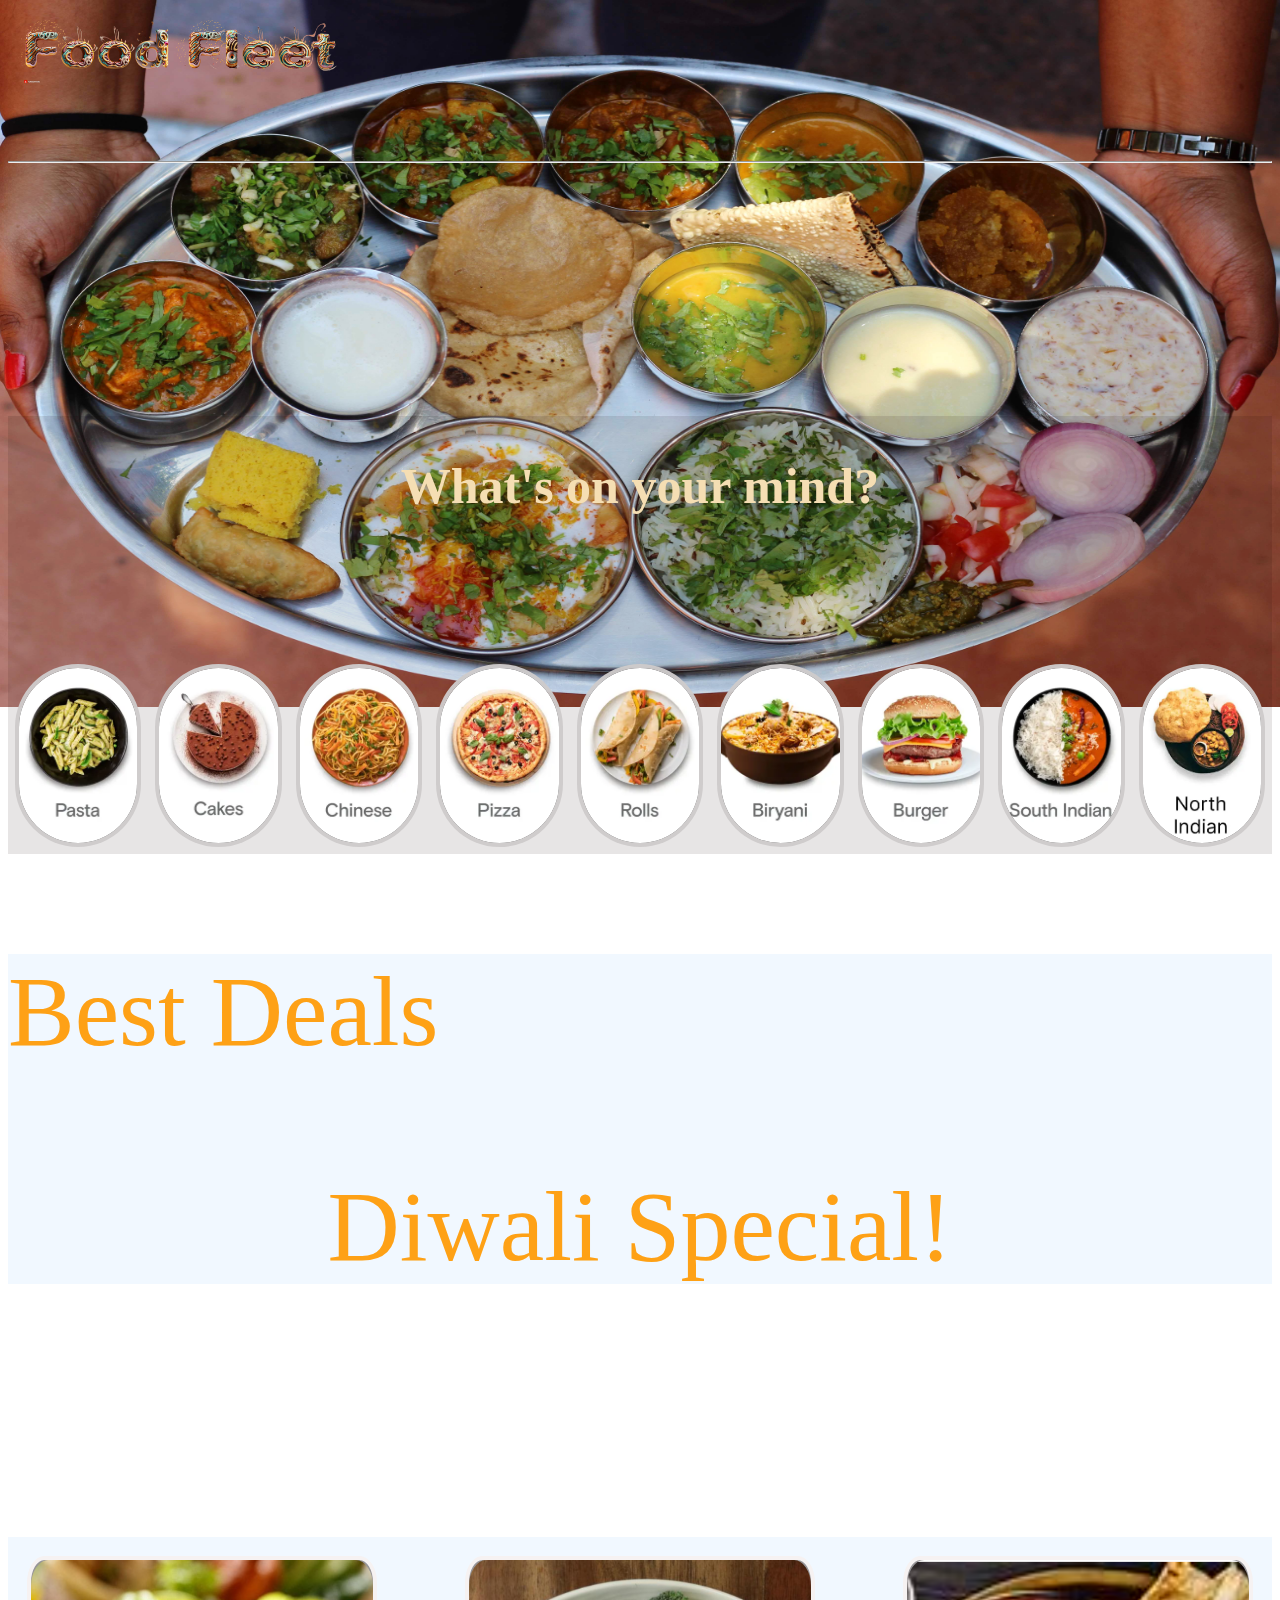
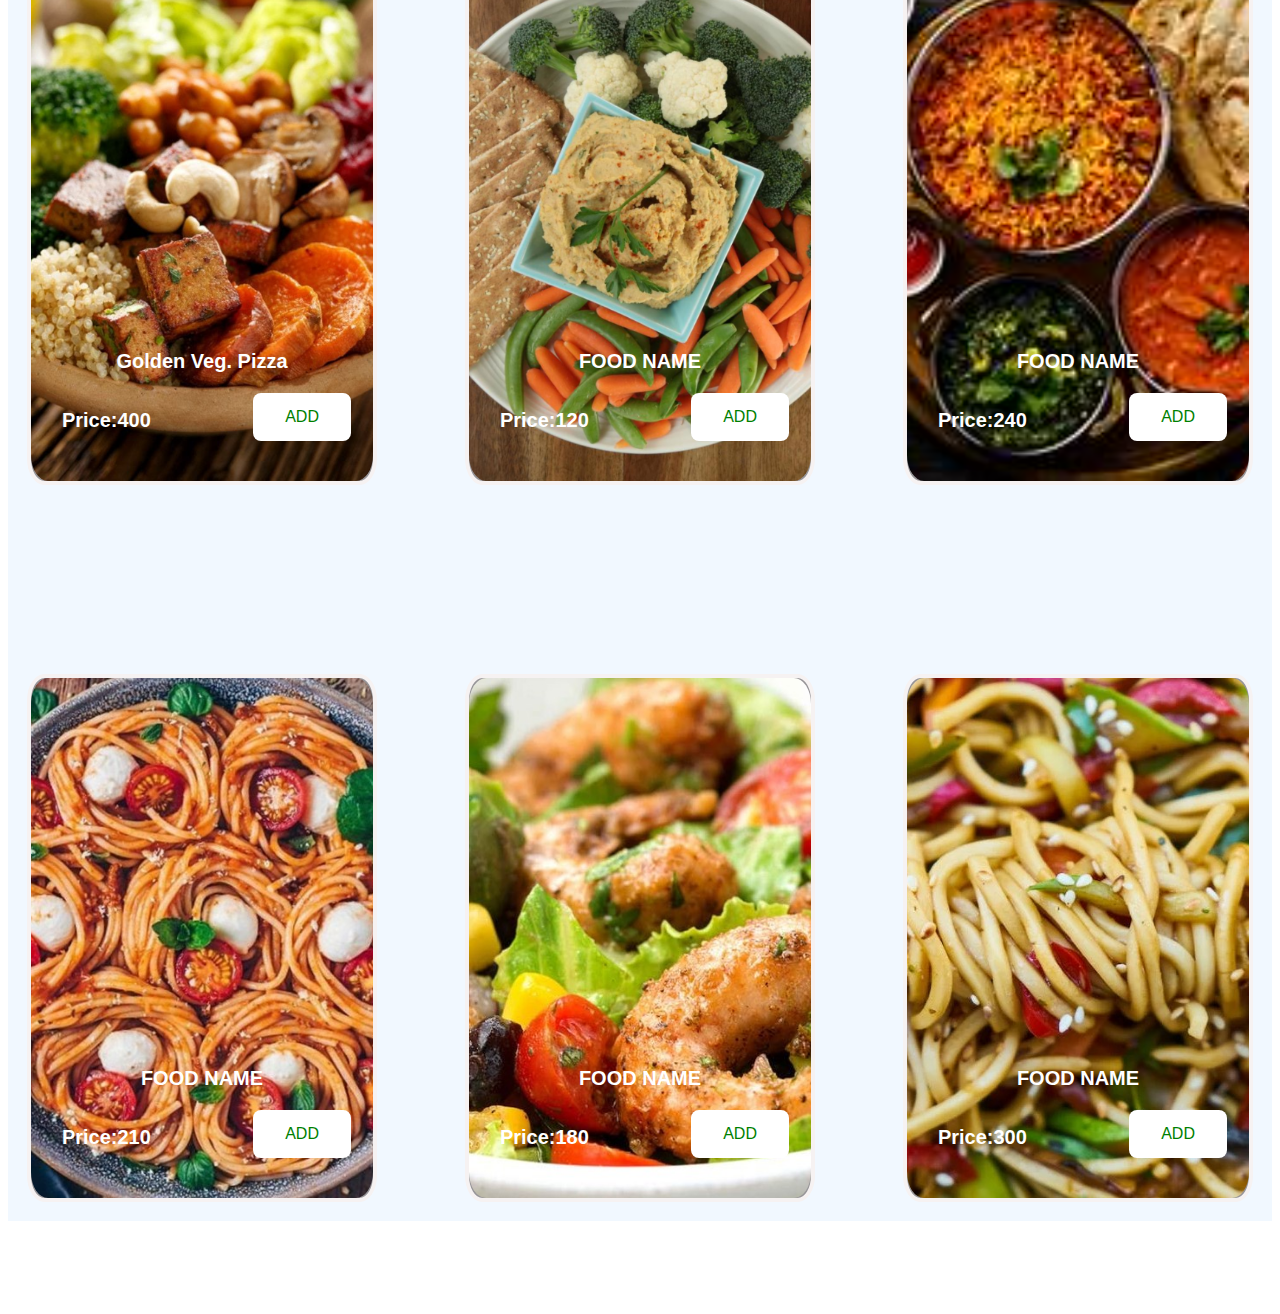
<file: index.html>
<!DOCTYPE html>
<html lang ="en">
<head>
    <link rel="stylesheet" href="my.css">
    <link rel="stylesheet" href="grid.css">
    <link rel="stylesheet" href="mystyle.css">
    <meta charset="UTF-8">
    <meta name="viewport" content="width=device-width, initial-scale=1.0">
    <title>Order Page</title>
</head>
<body class="log"></body>
<div class="grid-container">
    <div class="grid-item1">
    <div class="logo">
    <img class="logo1" src="nlogo.png">
    </div>
    </div>
    <div class="grid-item">
        <div class="dropdown">
            <button class="dropbtn">=</button>
            <div class="menu">
                <a href="#">Home Pages</a>
                <a href="#">Registration</a>
                <a href="#">Cart</a>
            </div>
        </div>
        <hr>
    </div>
    </div>
 
    
    <div class="grid-container3">
        <div class="item1"><h2>What's on your mind?</h2>
        </div>
        <div class="item4"><a href="pasta.html"><img class="inter" src="Pasta.webp"></a>
        </div>
        <div class="item4"><a href="cake.html"><img class="inter" src="Cakes.webp"></a>
        </div>
        <div class="item4"><a href="chinese.html"><img class="inter" src="Chinese.webp"></a>
        </div>
        <div class="item4"><a href="pizza.html"><img class="inter" src="Pizza.webp"></a>
        </div>
        <div class="item4"><a href="rolls.html"><img class="inter" src="Rolls.webp"></a>
        </div>
        <div class="item4"><a href="biryani.html"><img class="inter" src="Biryani_2.webp"></a>
        </div>
        <div class="item4"><a href="burger.html"><img class="inter" src="Burger.webp"></a>
        </div>
        <div class="item4"><a href="south indian.html"><img class="inter" src="South_Indian_4.webp"></a>
        </div>
        <div class="item4"><a href="gulab jamun.html"><img class="inter" src="North Indian.webp"></a>
        </div>
    </div>
    <div class="special"><p>Best Deals</p>
        <p align="center">Diwali Special!</p>
    </div>
    <div class="grid-container2">
        <div class="item"><img class="int" src="4.png"><p class="foodname">Golden Veg. Pizza</p><button class="button">ADD</button><p class="price">Price:400</p></div>

        <div class="item"><img class="int" src="5.png"><p class="foodname">FOOD NAME</p><button class="button">ADD</button><p class="price">Price:120</p></div>

        <div class="item"><img class="int"  src="6.png"><p class="foodname">FOOD NAME</p><button class="button">ADD</button><p class="price">Price:240</p></div>

        <div class="item"><img class="int" src="1.jpg"><p class="foodname">FOOD NAME</p><button class="button">ADD</button><p class="price">Price:210</p></div>

        <div class="item"><img class="int" src="2.jpg"><p class="foodname">FOOD NAME</p><button class="button">ADD</button><p class="price">Price:180</p></div>

        <div class="item"><img class="int" src="3.jpg"><p class="foodname">FOOD NAME</p><button class="button">ADD</button><p class="price">Price:300</p></div>
    </div>

</body>
</html>
</file>
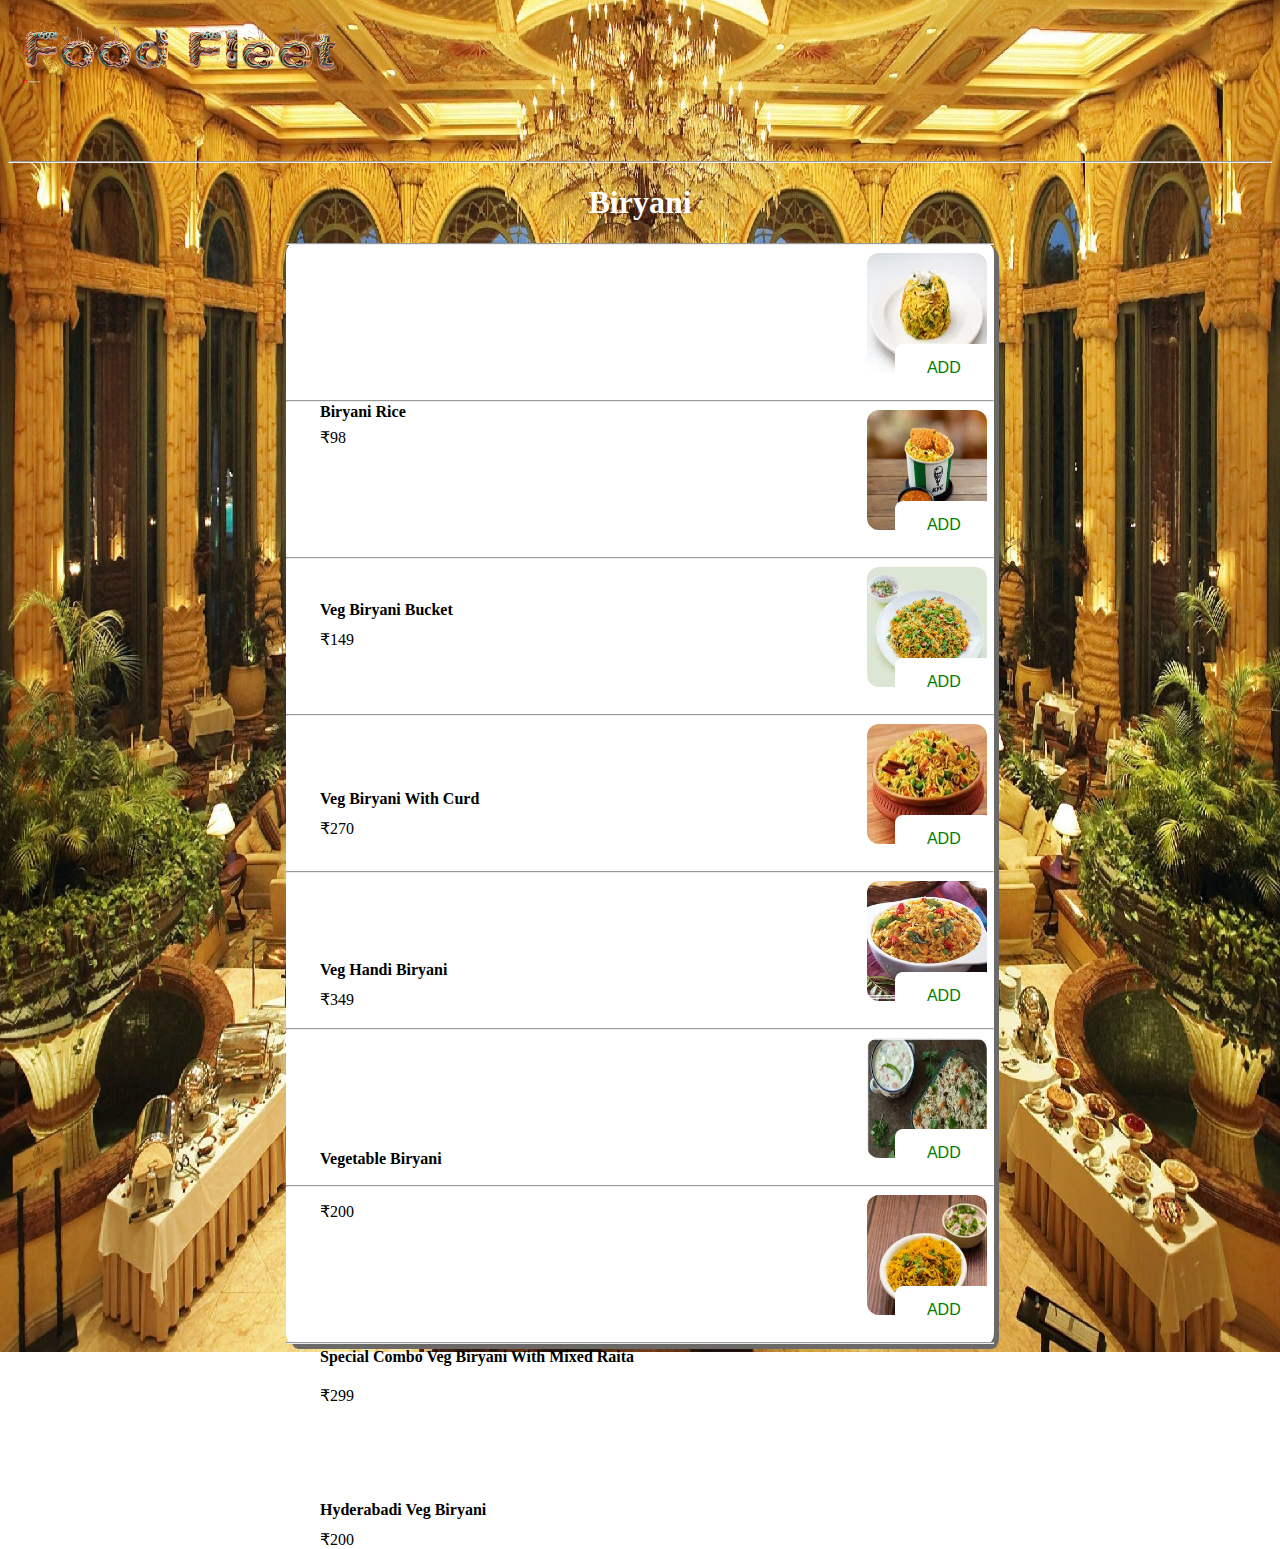
<file: biryani.html>
<!DOCTYPE html>
<html lang="en">
<link rel="stylesheet" href="order1.css">
<link rel="stylesheet" href="grid.css">
<link rel="stylesheet" href="mystyle.css">

<head>
    <meta charset="UTF-8">
    <meta name="viewport" content="width=device-width, initial-scale=1.0">
    <title>Cake</title>
    <style>
        body {
            background-image: url("backback.jpg");
        }
    </style>
</head>

<body class="log"></body>
<div class="grid-container">
    <div class="grid-item1">
        <div class="logo">
            <img class="logo1" src="nlogo.png">
        </div>
    </div>
    <div class="grid-item">
        <div class="dropdown">
            <button class="dropbtn">=</button>
            <div class="menu">
                <a href="#">Home Pages</a>
                <a href="#">Registration</a>
                <a href="#">Cart</a>
            </div>
        </div>
        <hr>
    </div>
</div>
<h1>Biryani</h1>
<div class="me">
    <hr>
    <div>
        <p id="c1" class="cake1">Biryani Rice</p>
        <span id="d1">₹98</span><img
            class="order" src="Biryani Rice.webp">
        <button class="button1">ADD</button>
    </div>
    <hr>
    <div>
        <p id="c2" class="cake1">Veg Biryani Bucket</p>
        <span id="d2">₹149</span><img class="order" src="Veg Biryani Bucket.webp">
        <button class="button1">ADD</button>
    </div>
    <hr>
    <div>
        <p id="c3" class="cake1">Veg Biryani With Curd</p>
        <span
            id="d3">₹270</span><img class="order" src="Veg Biryani With Curd.webp">
        <button class="button1">ADD</button>
    </div>
    <hr>
    <div>
        <p id="c4" class="cake1">Veg Handi Biryani</p>
        <span id="d4">₹349</span><img class="order" src="Veg Handi Biryani.webp">
        <button class="button1">ADD</button>
    </div>
    <hr>
    <div>
        <p id="c5" class="cake1">Vegetable Biryani</p>
        <span id="d5">₹200</span><img class="order" src="Vegetable Biryani.webp">
        <button class="button1">ADD</button>
    </div>
    <hr>
    <div>
        <p id="c6" class="cake1">Special Combo Veg Biryani With Mixed Raita</p>
        <span id="d6">₹299</span><img class="order" src="Special Combo Veg Biryani With Mixed Raita.webp">
        <button class="button1">ADD</button>
    </div>
    <hr>
    <div>
        <p id="c7" class="cake1">Hyderabadi Veg Biryani</p>
        <span id="d7">₹200</span><img class="order" src="Hyderabadi Veg Biryani.webp">
        <button class="button1">ADD</button>
    </div>
    <hr>
</div>
</body>

</html>
</file>
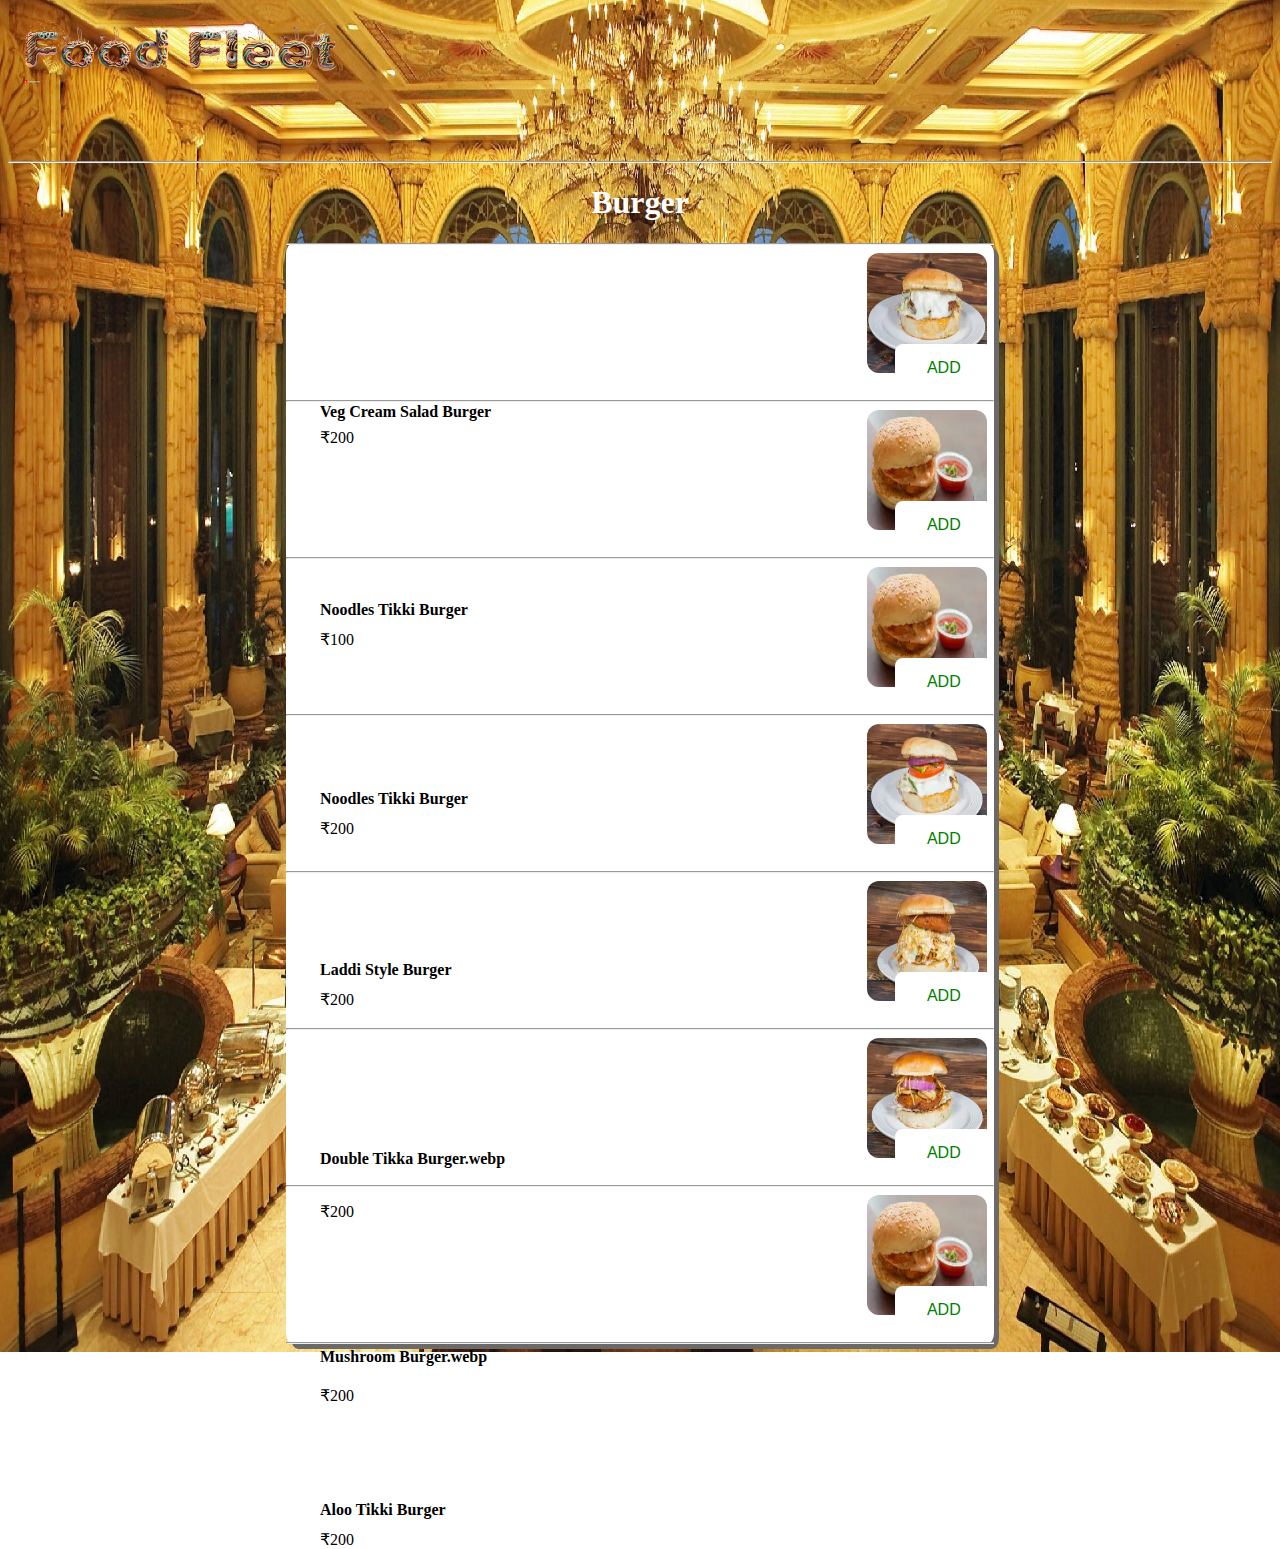
<file: burger.html>
<!DOCTYPE html>
<html lang="en">
<link rel="stylesheet" href="order1.css">
<link rel="stylesheet" href="grid.css">
<link rel="stylesheet" href="mystyle.css">

<head>
    <meta charset="UTF-8">
    <meta name="viewport" content="width=device-width, initial-scale=1.0">
    <title>Cake</title>
    <style>
    body{
        background-image:url(backback.jpg);
    }
    </style>
</head>

<body class="log"></body>
<div class="grid-container">
    <div class="grid-item1">
        <div class="logo">
            <img class="logo1" src="nlogo.png">
        </div>
    </div>
    <div class="grid-item">
        <div class="dropdown">
            <button class="dropbtn">=</button>
            <div class="menu">
                <a href="#">Home Pages</a>
                <a href="#">Registration</a>
                <a href="#">Cart</a>
            </div>
        </div>
        <hr>
    </div>
</div>
<h1>Burger</h1>
<div class="me">
    <hr>
    <div>
        <p id="c1" class="cake1">Veg Cream Salad Burger</p>
        <span id="d1">₹200</span><img
            class="order" src="Veg Cream Salad Burger.webp">
        <button class="button1">ADD</button>
    </div>
    <hr>
    <div>
        <p id="c2" class="cake1">Noodles Tikki Burger</p>
        <span id="d2">₹100</span><img class="order" src="Noodles Tikki Burger.webp">
        <button class="button1">ADD</button>
    </div>
    <hr>
    <div>
        <p id="c3" class="cake1">Noodles Tikki Burger</p>
        <span
            id="d3">₹200</span><img class="order" src="Noodles Tikki Burger.webp">
        <button class="button1">ADD</button>
    </div>
    <hr>
    <div>
        <p id="c4" class="cake1">Laddi Style Burger</p>
        <span id="d4">₹200</span><img class="order" src="Laddi Style Burger.webp">
        <button class="button1">ADD</button>
    </div>
    <hr>
    <div>
        <p id="c5" class="cake1">Double Tikka Burger.webp</p><span id="d5">₹200</span><img class="order" src="Double Tikka Burger.webp">
        <button class="button1">ADD</button>
    </div>
    <hr>
    <div>
        <p id="c6" class="cake1">Mushroom Burger.webp</p>
       <span id="d6">₹200</span><img class="order" src="Mushroom Burger.webp">
        <button class="button1">ADD</button>
    </div>
    <hr>
    <div>
        <p id="c7" class="cake1">Aloo Tikki Burger</p>
        <span id="d7">₹200</span><img class="order" src="Aloo Tikki Burger.webp">
        <button class="button1">ADD</button>
    </div>
    <hr>
</div>
</body>

</html>
</file>
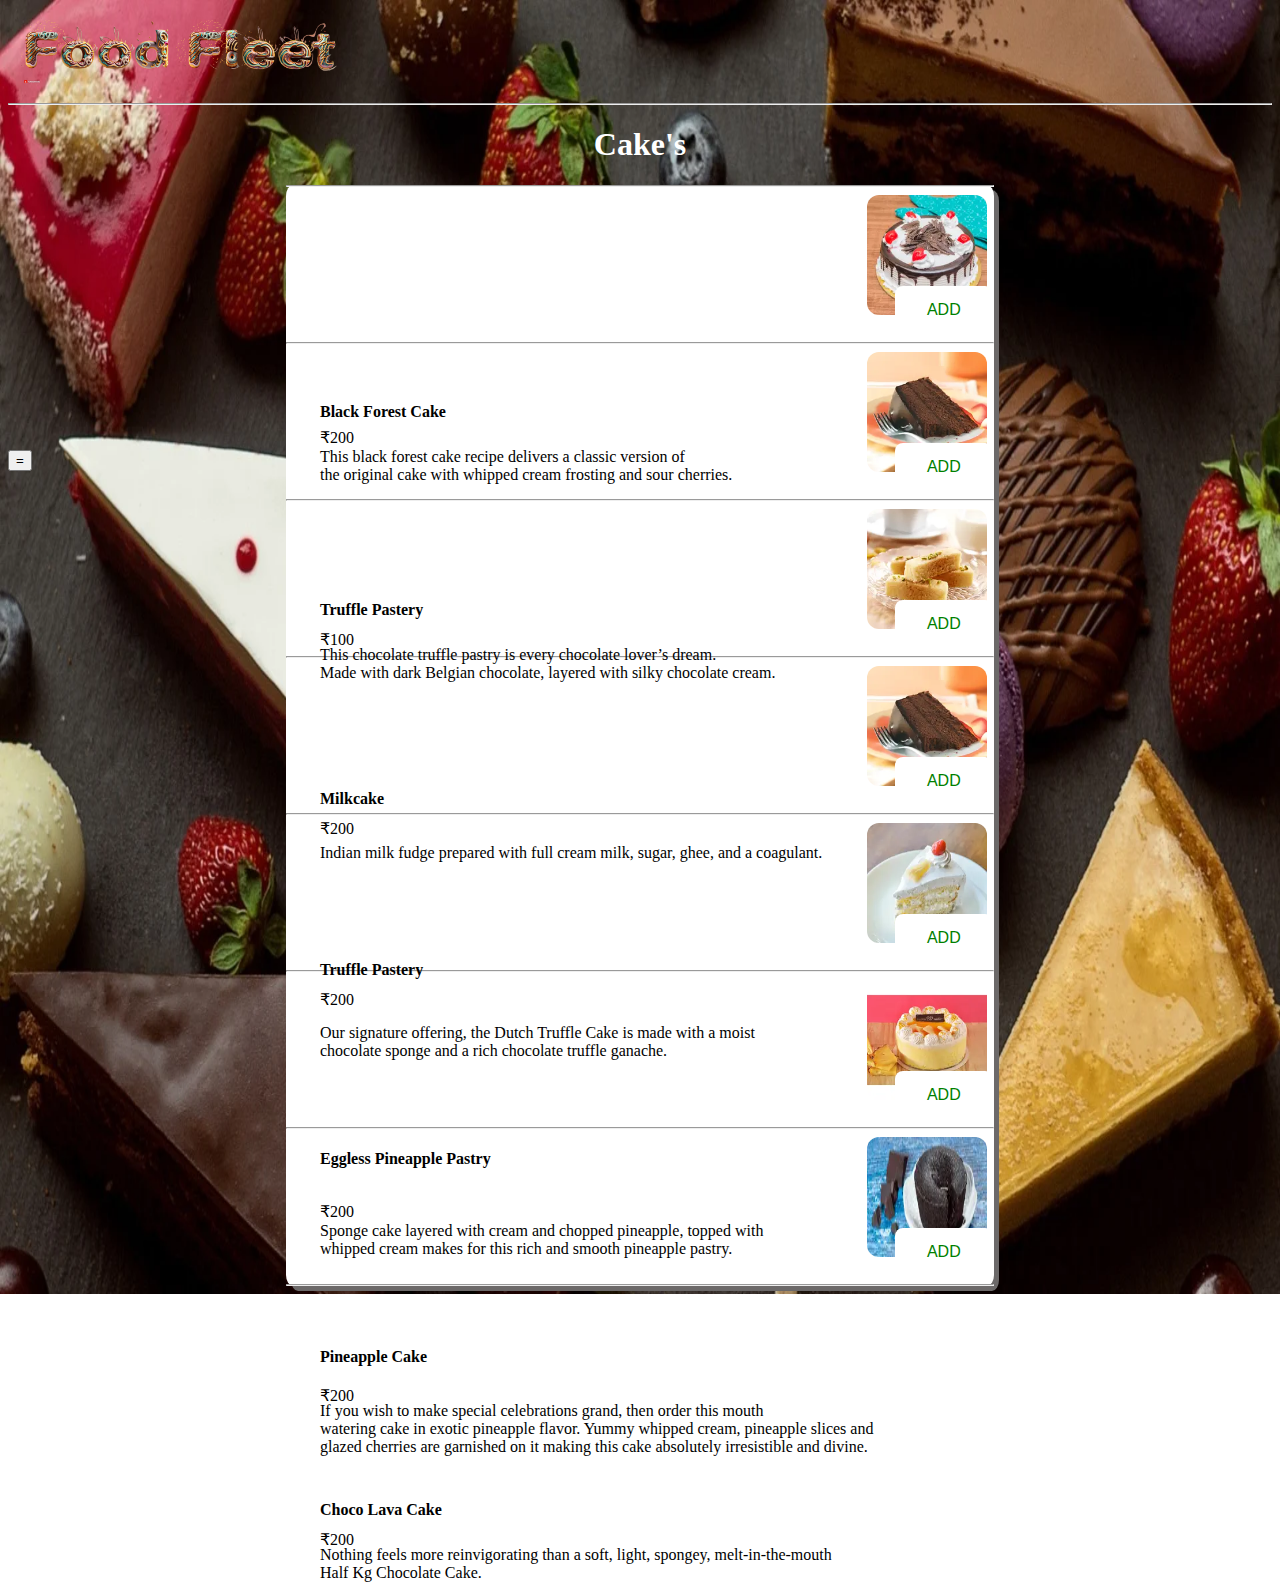
<file: cake.html>
<!DOCTYPE html>
<html lang="en">
<link rel="stylesheet" href="order1.css">
<link rel="stylesheet" href="grid.css">
<link rel="stylesheet" href="E:\project work\New folder (2)\mystyle.css">
<head>
    <meta charset="UTF-8">
    <meta name="viewport" content="width=device-width, initial-scale=1.0">
    <title>Cake</title>
</head>
<body class="log"></body>
<div class="grid-container">
    <div class="grid-item1">
        <div class="logo">
            <img class="logo1" src="nlogo.png">
        </div>
    </div>
    <div class="grid-item">
        <div class="dropdown">
            <button class="dropbtn">=</button>
            <div class="menu">
                <a href="#">Home Pages</a>
                <a href="#">Registration</a>
                <a href="#">Cart</a>
            </div>
        </div>
        <hr>
    </div>
</div>
<h1>Cake's</h1>
<div class="me">
    <hr>
    <div>
        <p id="c1" class="cake1">Black Forest Cake</p><p id="e1">
        This black forest cake recipe delivers a classic version of<br>
the original cake with whipped cream frosting and sour cherries.</p><span id="d1">₹200</span><img class="order" src="black forest cake.webp">
        <button class="button1">ADD</button>
    </div>
    <hr>
    <div>
        <p id="c2" class="cake1">Truffle Pastery</p><p id="e2">
            This chocolate truffle pastry is every chocolate lover’s dream.<br> Made with dark Belgian chocolate, layered with silky
            chocolate cream.</p><span id="d2">₹100</span><img class="order" src="truffle pastery.webp">
        <button class="button1">ADD</button>
    </div>
    <hr>
    <div>
        <p id="c3" class="cake1">Milkcake</p><p id="e3">
            Indian milk fudge prepared with full cream milk, sugar, ghee, and a coagulant.</p><span id="d3">₹200</span><img class="order" src="milkcake.webp">
        <button class="button1">ADD</button>
    </div>
    <hr>
    <div>
        <p id="c4" class="cake1">Truffle Pastery</p><p id="e4">
            Our signature offering, the Dutch Truffle Cake is made with a moist<br> chocolate sponge and a rich chocolate truffle
            ganache.</p><span id="d4">₹200</span><img class="order" src="truffle pastery.webp">
        <button class="button1">ADD</button>
    </div>
    <hr>
    <div>
        <p id="c5" class="cake1">Eggless Pineapple Pastry</p><p id="e5">
            Sponge cake layered with cream and chopped pineapple, topped with <br>whipped cream makes for this rich and smooth pineapple
            pastry.</p><span id="d5">₹200</span><img class="order" src="eggless Pineapple pastry.webp">
        <button class="button1">ADD</button>
    </div>
    <hr>
    <div>
        <p id="c6" class="cake1">Pineapple Cake</p><p id="e6">
            If you wish to make special celebrations grand, then order this mouth<br> watering cake in exotic pineapple flavor. Yummy
            whipped cream, pineapple slices and<br> glazed cherries are garnished on it making this cake absolutely irresistible and
            divine.</p><span id="d6">₹200</span><img class="order" src="Pineapple Cake.webp">
        <button class="button1">ADD</button>
    </div><hr>
    <div>
        <p id="c7" class="cake1">Choco Lava Cake</p><p id="e7">
            Nothing feels more reinvigorating than a soft, light, spongey, melt-in-the-mouth<br> Half Kg Chocolate Cake.</p><span id="d7">₹200</span><img class="order" src="Choco Lava Cake.webp">
        <button class="button1">ADD</button>
    </div>
    <hr>
</div>
</body>
</html>
</file>
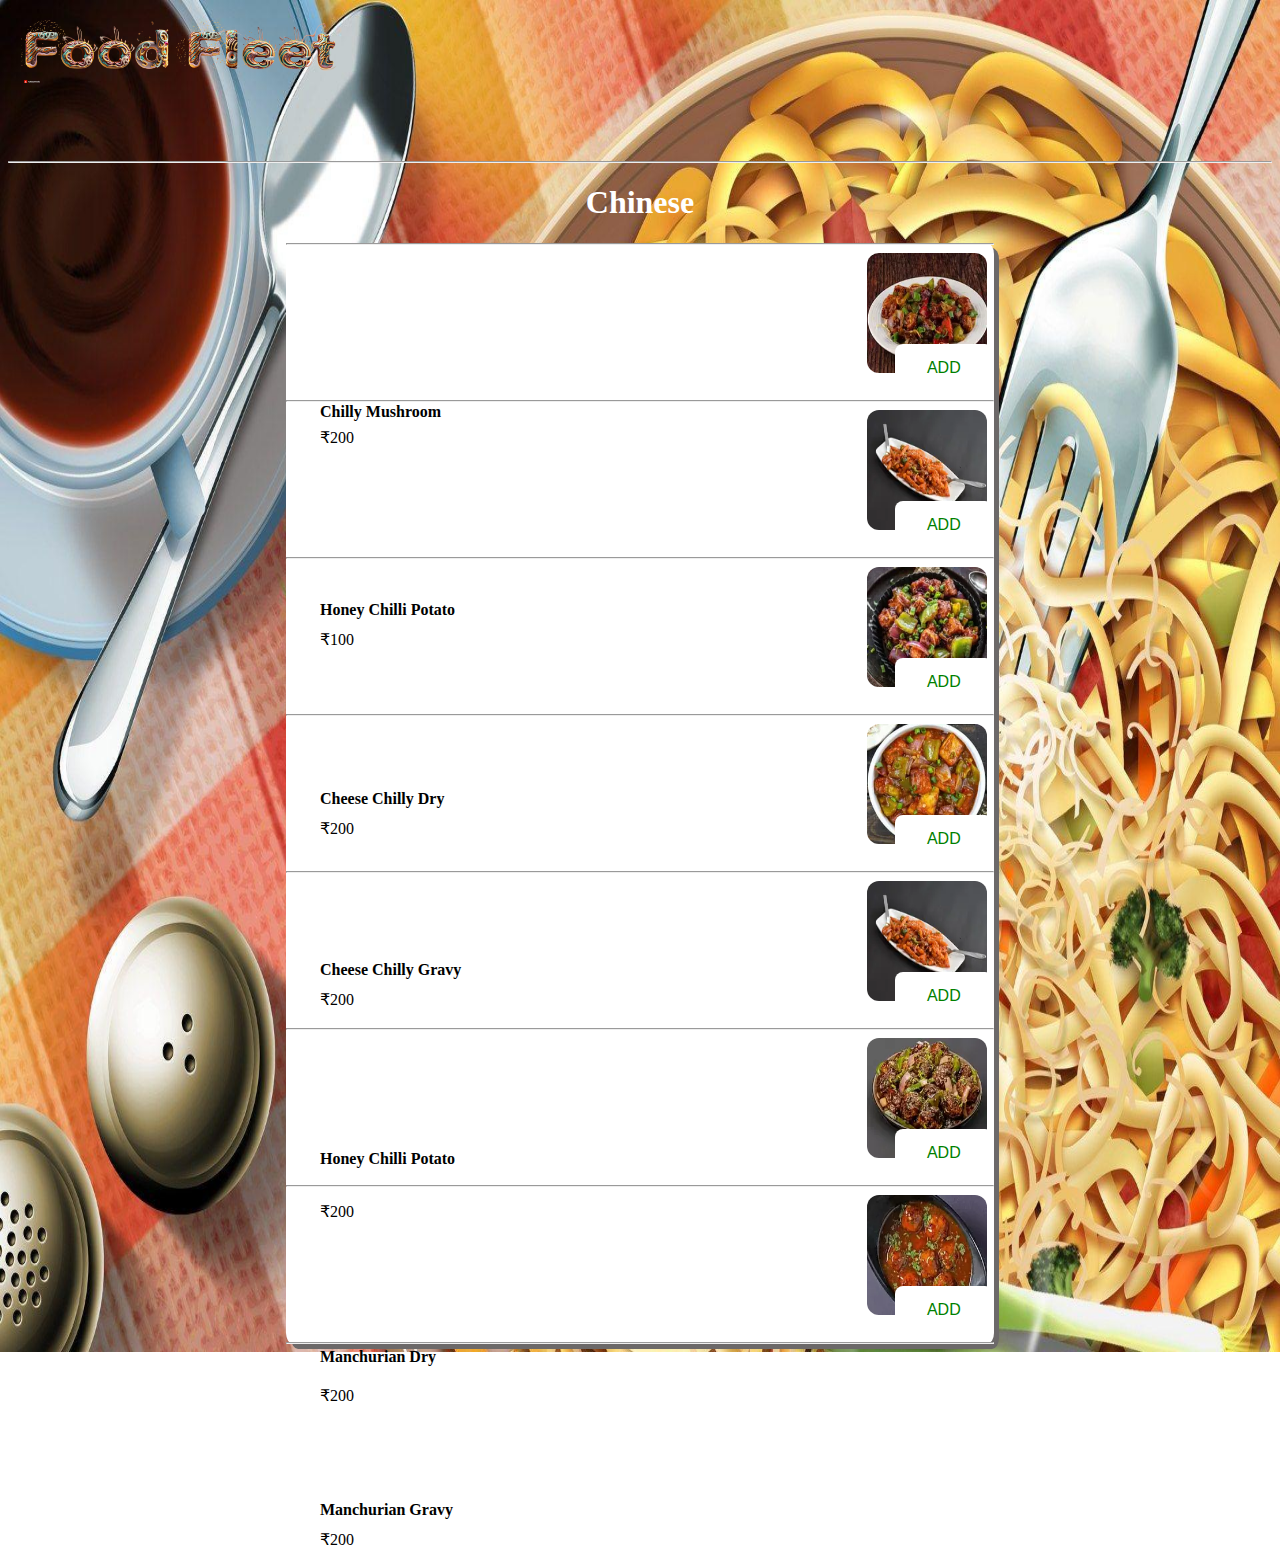
<file: chinese.html>
<!DOCTYPE html>
<html lang="en">
<link rel="stylesheet" href="order1.css">
<link rel="stylesheet" href="grid.css">
<link rel="stylesheet" href="mystyle.css">

<head>
    <meta charset="UTF-8">
    <meta name="viewport" content="width=device-width, initial-scale=1.0">
    <title>Chinese</title>
    <style>
        body {
            background-image: url("chiback.jpg");
        }
    </style>
</head>

<body class="log"></body>
<div class="grid-container">
    <div class="grid-item1">
        <div class="logo">
            <img class="logo1" src="nlogo.png">
        </div>
    </div>
    <div class="grid-item">
        <div class="dropdown">
            <button class="dropbtn">=</button>
            <div class="menu">
                <a href="#">Home Pages</a>
                <a href="#">Registration</a>
                <a href="#">Cart</a>
            </div>
        </div>
        <hr>
    </div>
</div>
<h1>Chinese</h1>
<div class="me">
    <hr>
    <div>
        <p id="c1" class="cake1">Chilly Mushroom</p>
        <span id="d1">₹200</span><img
            class="order" src="Chilly Mushroom.webp">
        <button class="button1">ADD</button>
    </div>
    <hr>
    <div>
        <p id="c2" class="cake1">Honey Chilli Potato</p>
        <span id="d2">₹100</span><img class="order" src="Honey Chilli Potato.webp">
        <button class="button1">ADD</button>
    </div>
    <hr>
    <div>
        <p id="c3" class="cake1">Cheese Chilly Dry</p>
        <span
            id="d3">₹200</span><img class="order" src="Cheese Chilly Dry.webp">
        <button class="button1">ADD</button>
    </div>
    <hr>
    <div>
        <p id="c4" class="cake1">Cheese Chilly Gravy</p>
        <span id="d4">₹200</span><img class="order" src="Cheese Chilly Gravy.webp">
        <button class="button1">ADD</button>
    </div>
    <hr>
    <div>
        <p id="c5" class="cake1">Honey Chilli Potato</p>
        <span id="d5">₹200</span><img class="order" src="Honey Chilli Potato.webp">
        <button class="button1">ADD</button>
    </div>
    <hr>
    <div>
        <p id="c6" class="cake1">Manchurian Dry</p>
        <span id="d6">₹200</span><img class="order" src="Manchurian Dry.webp">
        <button class="button1">ADD</button>
    </div>
    <hr>
    <div>
        <p id="c7" class="cake1">Manchurian Gravy</p>
        <span id="d7">₹200</span><img class="order" src="Manchurian Gravy.webp">
        <button class="button1">ADD</button>
    </div>
    <hr>
</div>
</body>

</html>
</file>
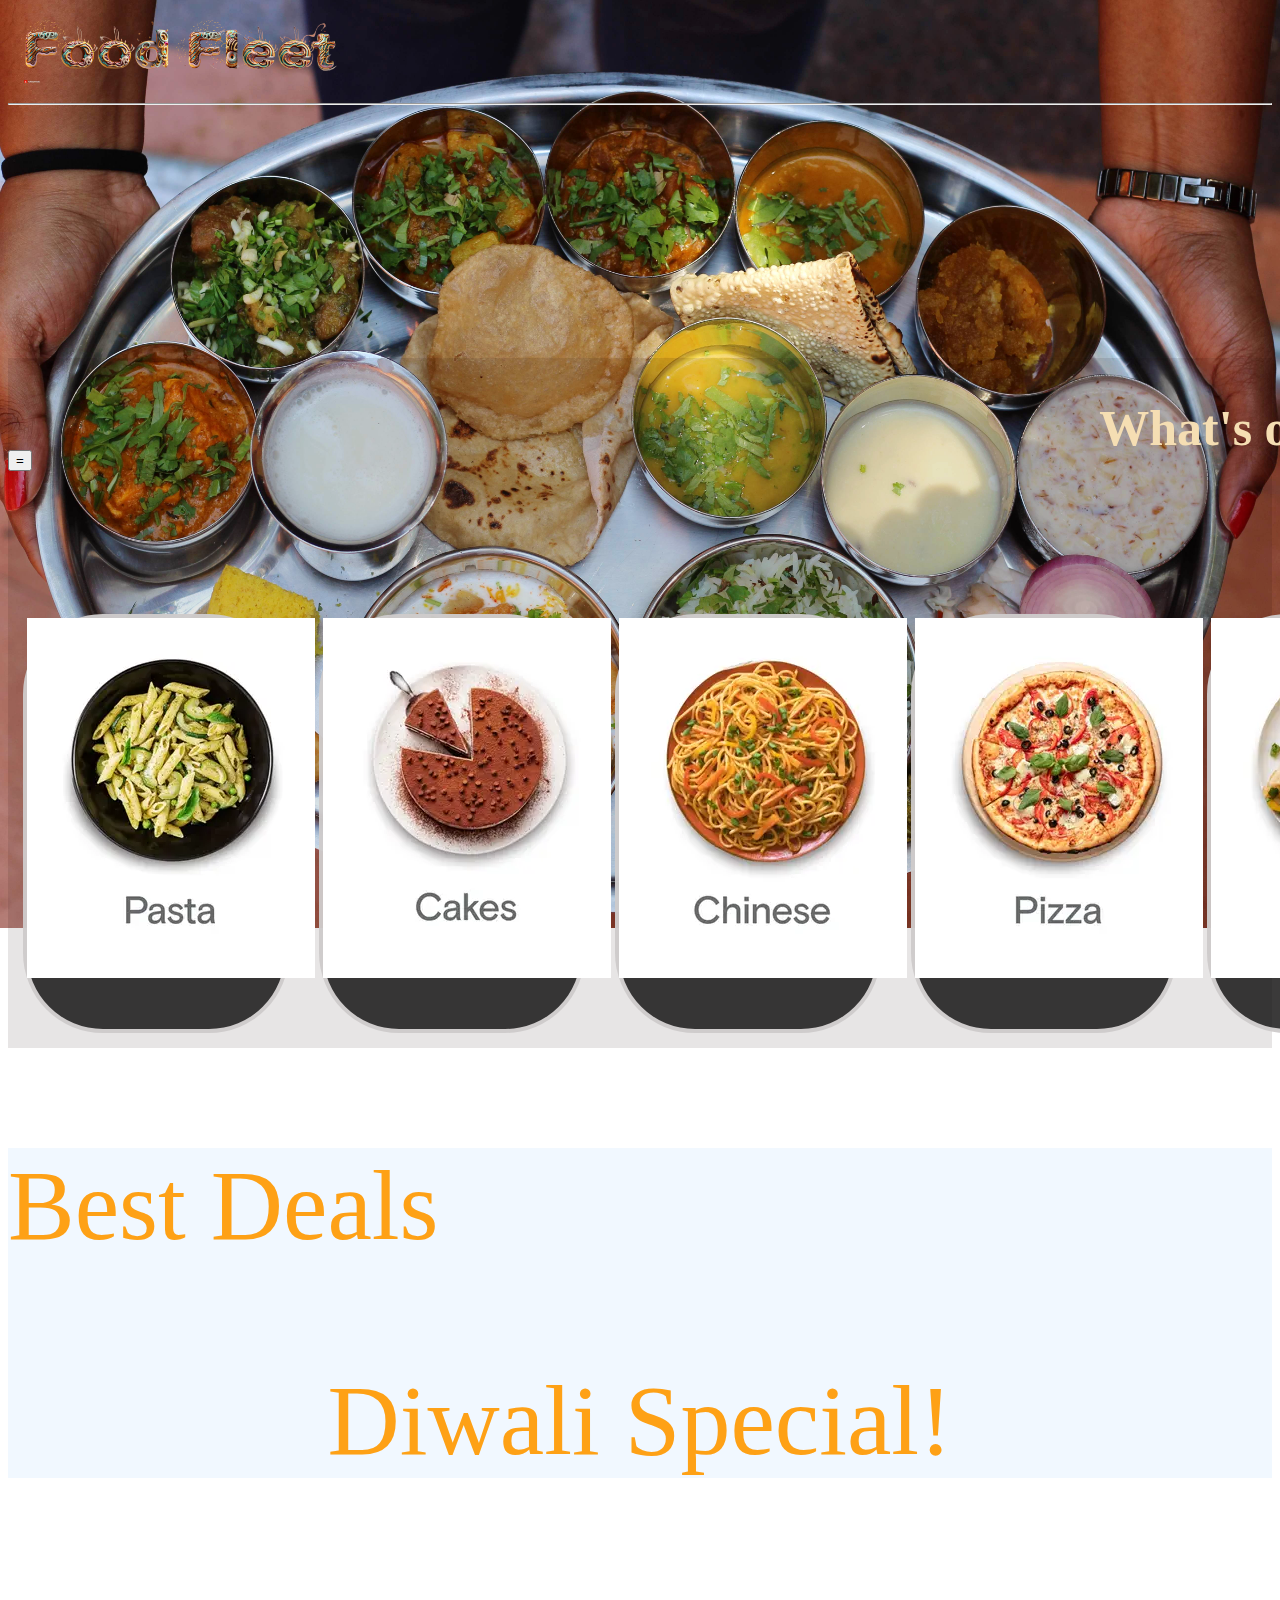
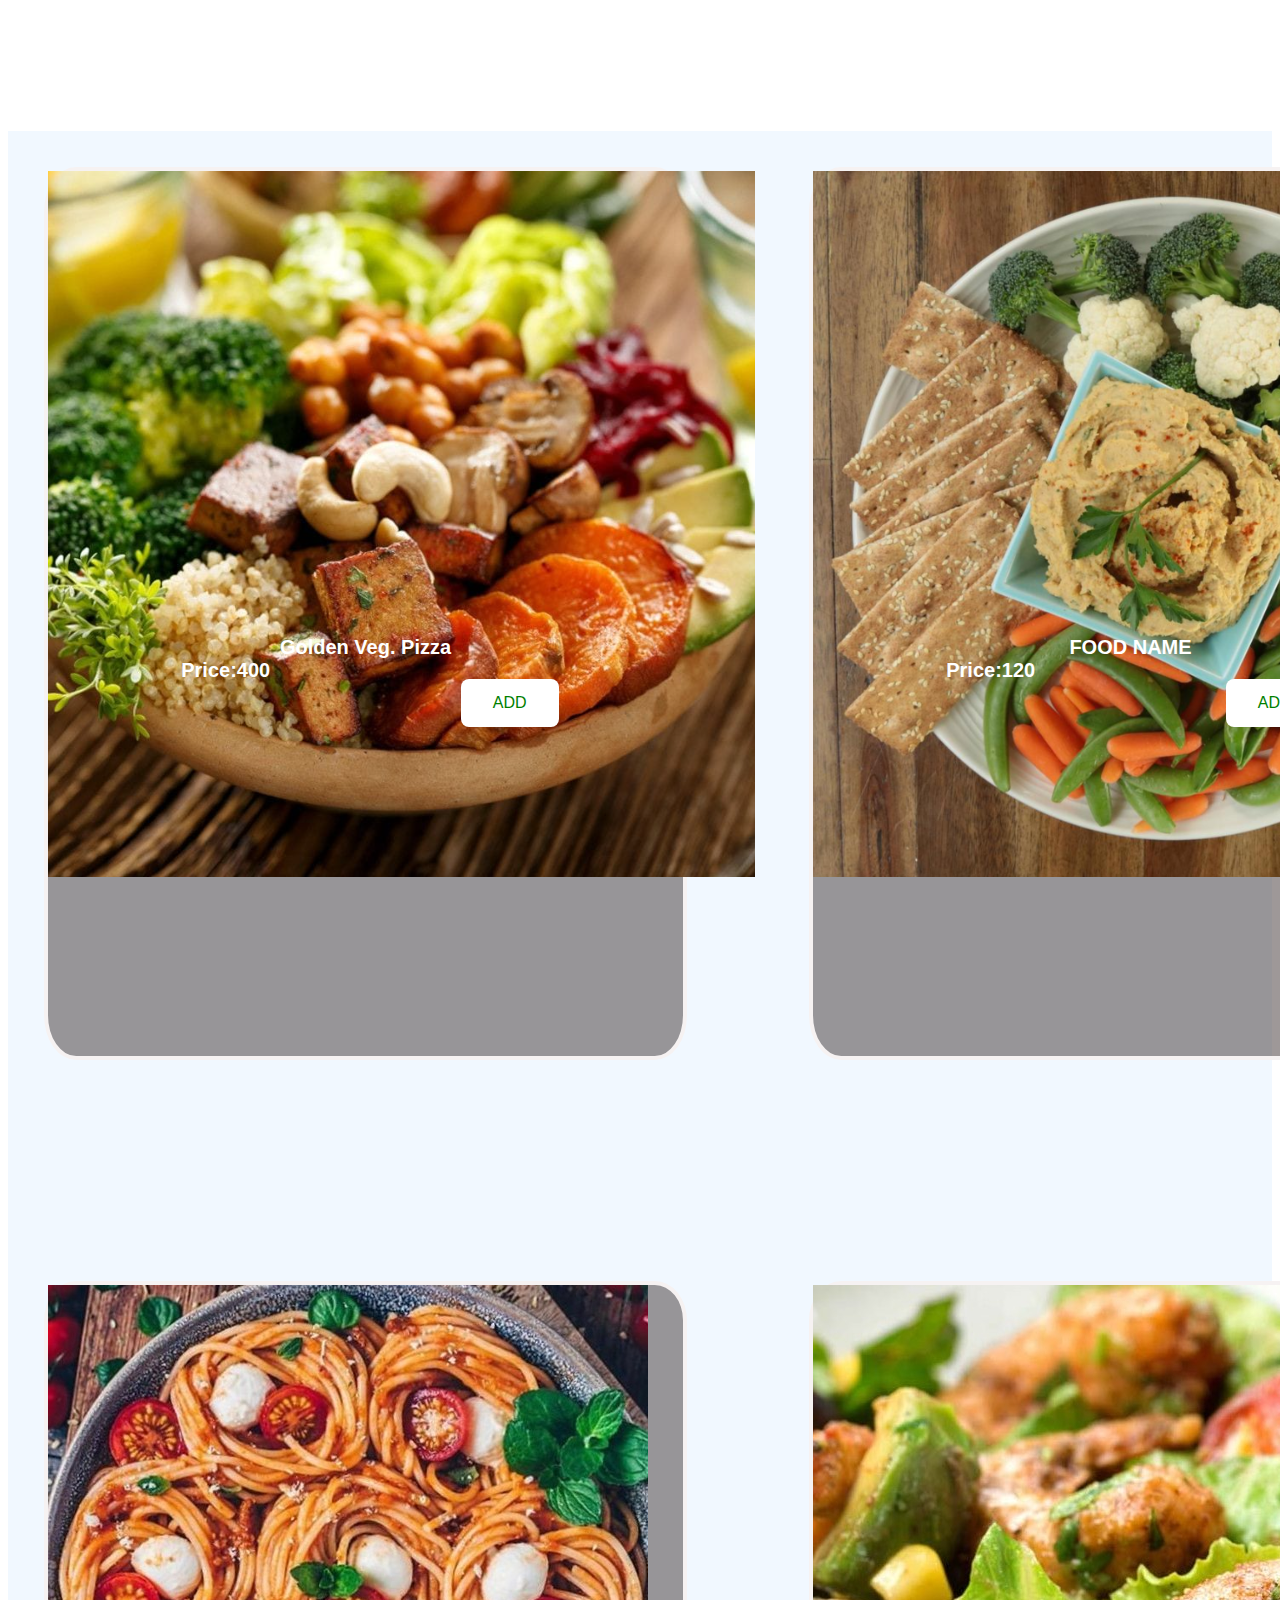
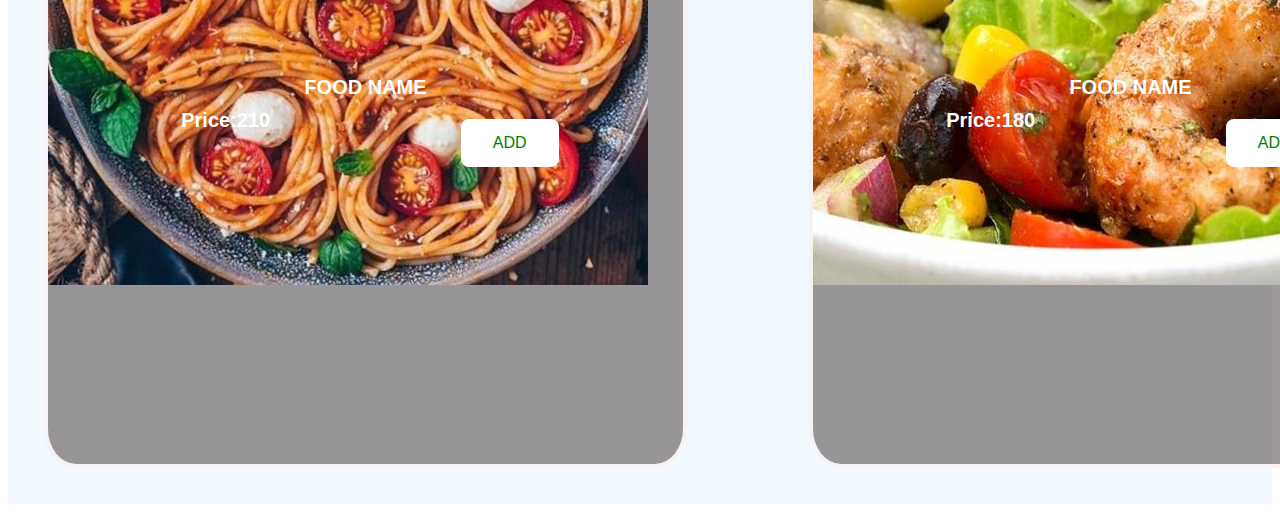
<file: class.html>
<!DOCTYPE html>
<html lang ="en">
<head>
    <link rel="stylesheet" href="my.css">
    <link rel="stylesheet" href="grid.css">
    <link rel="stylesheet" href="E:\project work\New folder (2)\mystyle.css">
    <meta charset="UTF-8">
    <meta name="viewport" content="width=device-width, initial-scale=1.0">
    <title>Order Page</title>
</head>
<body class="log"></body>
<div class="grid-container">
    <div class="grid-item1">
    <div class="logo">
    <img class="logo1" src="nlogo.png">
    </div>
    </div>
    <div class="grid-item">
        <div class="dropdown">
            <button class="dropbtn">=</button>
            <div class="menu">
                <a href="#">Home Pages</a>
                <a href="#">Registration</a>
                <a href="#">Cart</a>
            </div>
        </div>
        <hr>
    </div>
    </div>
 
    
    <div class="grid-container3">
        <div class="item1"><h2>What's on your mind?</h2>
        </div>
        <div class="item4"><a href="pasta.html"><img class="inter" src="Pasta.webp"></a>
        </div>
        <div class="item4"><a href="cake.html"><img class="inter" src="Cakes.webp"></a>
        </div>
        <div class="item4"><a href="chinese.html"><img class="inter" src="Chinese.webp"></a>
        </div>
        <div class="item4"><a href="pizza.html"><img class="inter" src="Pizza.webp"></a>
        </div>
        <div class="item4"><a href="rolls.html"><img class="inter" src="Rolls.webp"></a>
        </div>
        <div class="item4"><a href="biryani.html"><img class="inter" src="Biryani_2.webp"></a>
        </div>
        <div class="item4"><a href="burger.html"><img class="inter" src="Burger.webp"></a>
        </div>
        <div class="item4"><a href="south indian.html"><img class="inter" src="South_Indian_4.webp"></a>
        </div>
        <div class="item4"><a href="gulab jamun.html"><img class="inter" src="North Indian.webp"></a>
        </div>
    </div>
    <div class="special"><p>Best Deals</p>
        <p align="center">Diwali Special!</p>
    </div>
    <div class="grid-container2">
        <div class="item"><img class="int" src="4.png"><p class="foodname">Golden Veg. Pizza</p><button class="button">ADD</button><p class="price">Price:400</p></div>

        <div class="item"><img class="int" src="5.png"><p class="foodname">FOOD NAME</p><button class="button">ADD</button><p class="price">Price:120</p></div>

        <div class="item"><img class="int"  src="6.png"><p class="foodname">FOOD NAME</p><button class="button">ADD</button><p class="price">Price:240</p></div>

        <div class="item"><img class="int" src="1.jpg"><p class="foodname">FOOD NAME</p><button class="button">ADD</button><p class="price">Price:210</p></div>

        <div class="item"><img class="int" src="2.jpg"><p class="foodname">FOOD NAME</p><button class="button">ADD</button><p class="price">Price:180</p></div>

        <div class="item"><img class="int" src="3.jpg"><p class="foodname">FOOD NAME</p><button class="button">ADD</button><p class="price">Price:300</p></div>
    </div>

</body>
</html>
</file>
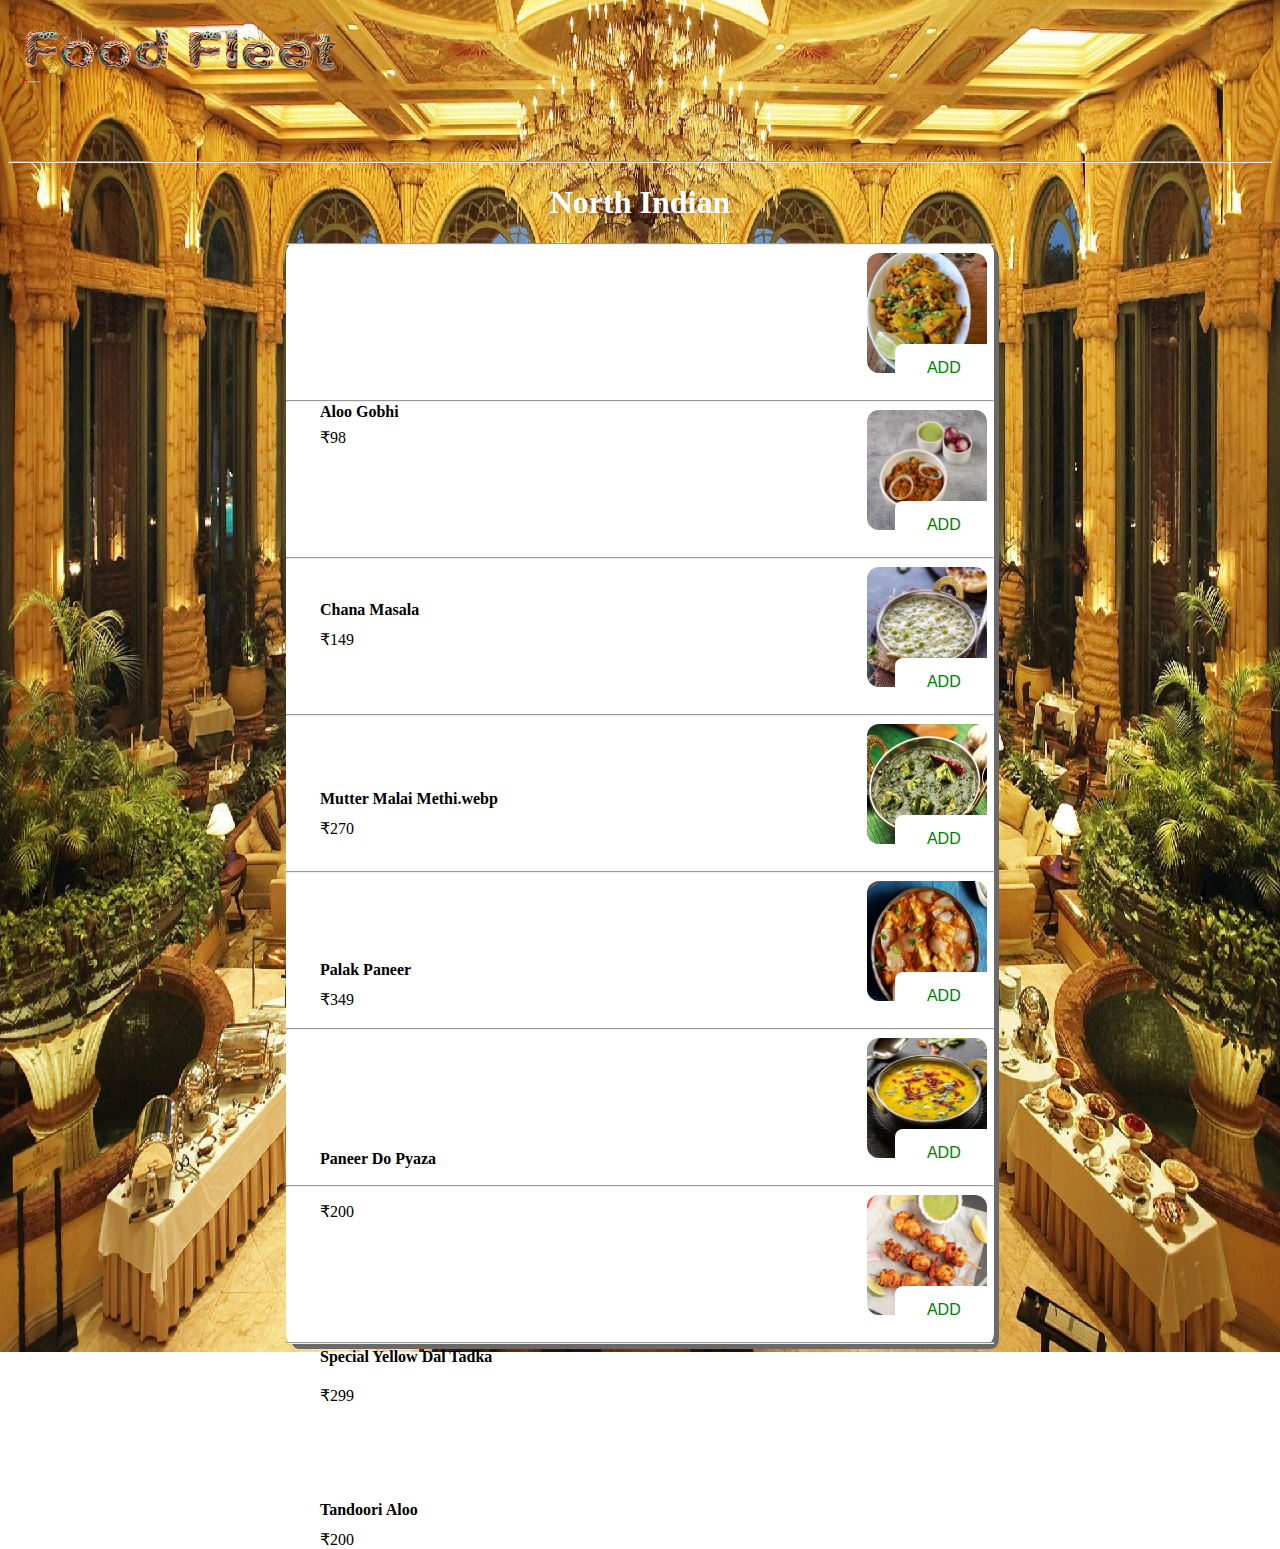
<file: gulab jamun.html>
<!DOCTYPE html>
<html lang="en">
<link rel="stylesheet" href="order1.css">
<link rel="stylesheet" href="grid.css">
<link rel="stylesheet" href="mystyle.css">

<head>
    <meta charset="UTF-8">
    <meta name="viewport" content="width=device-width, initial-scale=1.0">
    <title>North Indian</title>
    <style>
        body {
            background-image: url("backback.jpg");
        }
    </style>
</head>

<body class="log"></body>
<div class="grid-container">
    <div class="grid-item1">
        <div class="logo">
            <img class="logo1" src="nlogo.png">
        </div>
    </div>
    <div class="grid-item">
        <div class="dropdown">
            <button class="dropbtn">=</button>
            <div class="menu">
                <a href="#">Home Pages</a>
                <a href="#">Registration</a>
                <a href="#">Cart</a>
            </div>
        </div>
        <hr>
    </div>
</div>
<h1>North Indian</h1>
<div class="me">
    <hr>
    <div>
        <p id="c1" class="cake1">Aloo Gobhi</p>
        <span id="d1">₹98</span><img class="order" src="Aloo Gobhi.webp">
        <button class="button1">ADD</button>
    </div>
    <hr>
    <div>
        <p id="c2" class="cake1">Chana Masala</p>
        <span id="d2">₹149</span><img class="order" src="Chana Masala.webp">
        <button class="button1">ADD</button>
    </div>
    <hr>
    <div>
        <p id="c3" class="cake1">Mutter Malai Methi.webp</p>
        <span id="d3">₹270</span><img class="order" src="Mutter Malai Methi.webp">
        <button class="button1">ADD</button>
    </div>
    <hr>
    <div>
        <p id="c4" class="cake1">Palak Paneer</p>
        <span id="d4">₹349</span><img class="order" src="Palak Paneer.webp">
        <button class="button1">ADD</button>
    </div>
    <hr>
    <div>
        <p id="c5" class="cake1">Paneer Do Pyaza</p>
        <span id="d5">₹200</span><img class="order" src="Paneer Do Pyaza.webp">
        <button class="button1">ADD</button>
    </div>
    <hr>
    <div>
        <p id="c6" class="cake1">Special Yellow Dal Tadka</p>
        <span id="d6">₹299</span><img class="order" src="Special Yellow Dal Tadka.webp">
        <button class="button1">ADD</button>
    </div>
    <hr>
    <div>
        <p id="c7" class="cake1">Tandoori Aloo</p>
        <span id="d7">₹200</span><img class="order" src="Tandoori Aloo.webp">
        <button class="button1">ADD</button>
    </div>
    <hr>
</div>
</body>

</html>
</file>
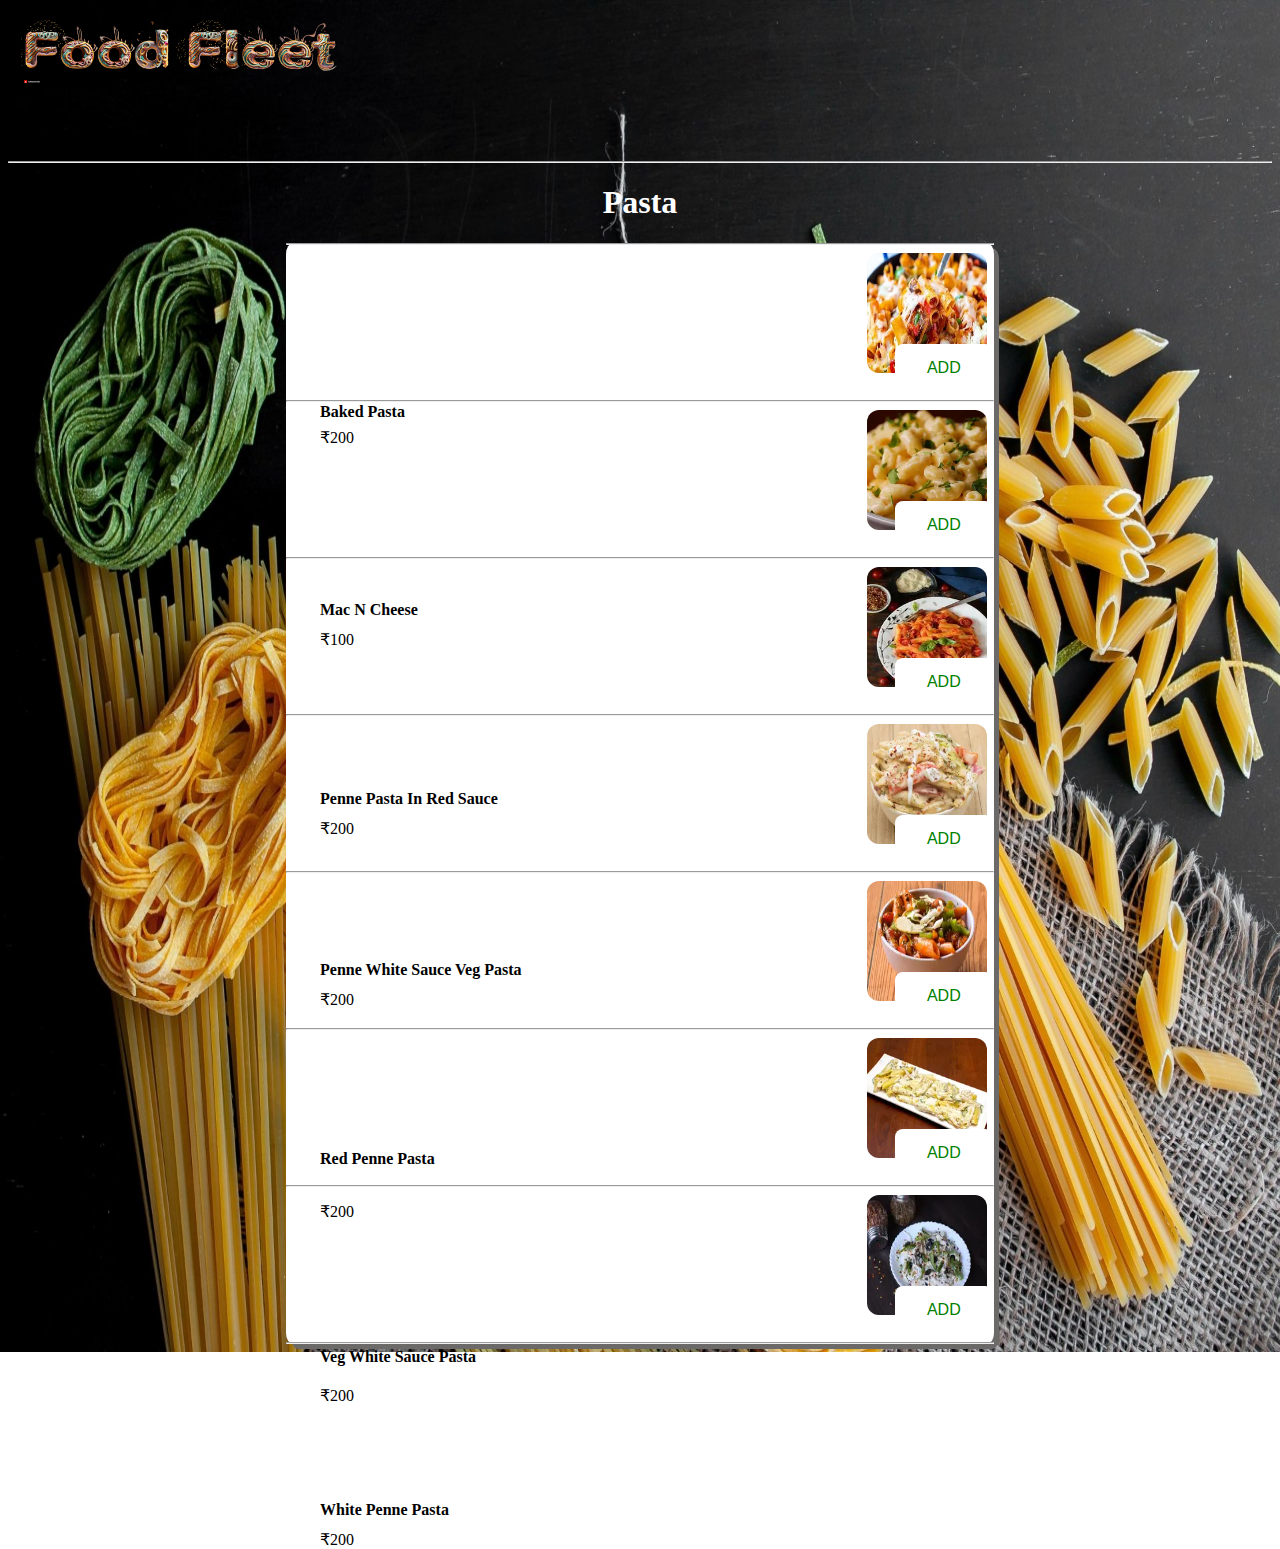
<file: pasta.html>
<!DOCTYPE html>
<html lang="en">
<link rel="stylesheet" href="order1.css">
<link rel="stylesheet" href="grid.css">
<link rel="stylesheet" href="mystyle.css">

<head>
    <meta charset="UTF-8">
    <meta name="viewport" content="width=device-width, initial-scale=1.0">
    <title>Cake</title>
    <style>
        body {
            background-image: url("pasbackground.jpg");
        }
    </style>
</head>

<body class="log"></body>
<div class="grid-container">
    <div class="grid-item1">
        <div class="logo">
            <img class="logo1" src="nlogo.png">
        </div>
    </div>
    <div class="grid-item">
        <div class="dropdown">
            <button class="dropbtn">=</button>
            <div class="menu">
                <a href="#">Home Pages</a>
                <a href="#">Registration</a>
                <a href="#">Cart</a>
            </div>
        </div>
        <hr>
    </div>
</div>
<h1>Pasta</h1>
<div class="me">
    <hr>
    <div>
        <p id="c1" class="cake1">Baked Pasta</p>
        <span id="d1">₹200</span><img
            class="order" src="Baked Pasta.webp">
        <button class="button1">ADD</button>
    </div>
    <hr>
    <div>
        <p id="c2" class="cake1">Mac N Cheese</p>
        <span id="d2">₹100</span><img class="order" src="Mac N Cheese.webp">
        <button class="button1">ADD</button>
    </div>
    <hr>
    <div>
        <p id="c3" class="cake1">Penne Pasta In Red Sauce</p>
        <span
            id="d3">₹200</span><img class="order" src="Penne Pasta In Red Sauce.webp">
        <button class="button1">ADD</button>
    </div>
    <hr>
    <div>
        <p id="c4" class="cake1">Penne White Sauce Veg Pasta</p>
        <span id="d4">₹200</span><img class="order" src="Penne White Sauce Veg Pasta.webp">
        <button class="button1">ADD</button>
    </div>
    <hr>
    <div>
        <p id="c5" class="cake1">Red Penne Pasta</p>
       <span id="d5">₹200</span><img class="order" src="Red Penne Pasta.webp">
        <button class="button1">ADD</button>
    </div>
    <hr>
    <div>
        <p id="c6" class="cake1">Veg White Sauce Pasta</p>
        <span id="d6">₹200</span><img class="order" src="Veg White Sauce Pasta.webp">
        <button class="button1">ADD</button>
    </div>
    <hr>
    <div>
        <p id="c7" class="cake1">White Penne Pasta</p>
        <span id="d7">₹200</span><img class="order" src="White Penne Pasta.webp">
        <button class="button1">ADD</button>
    </div>
    <hr>
</div>
</body>

</html>
</file>
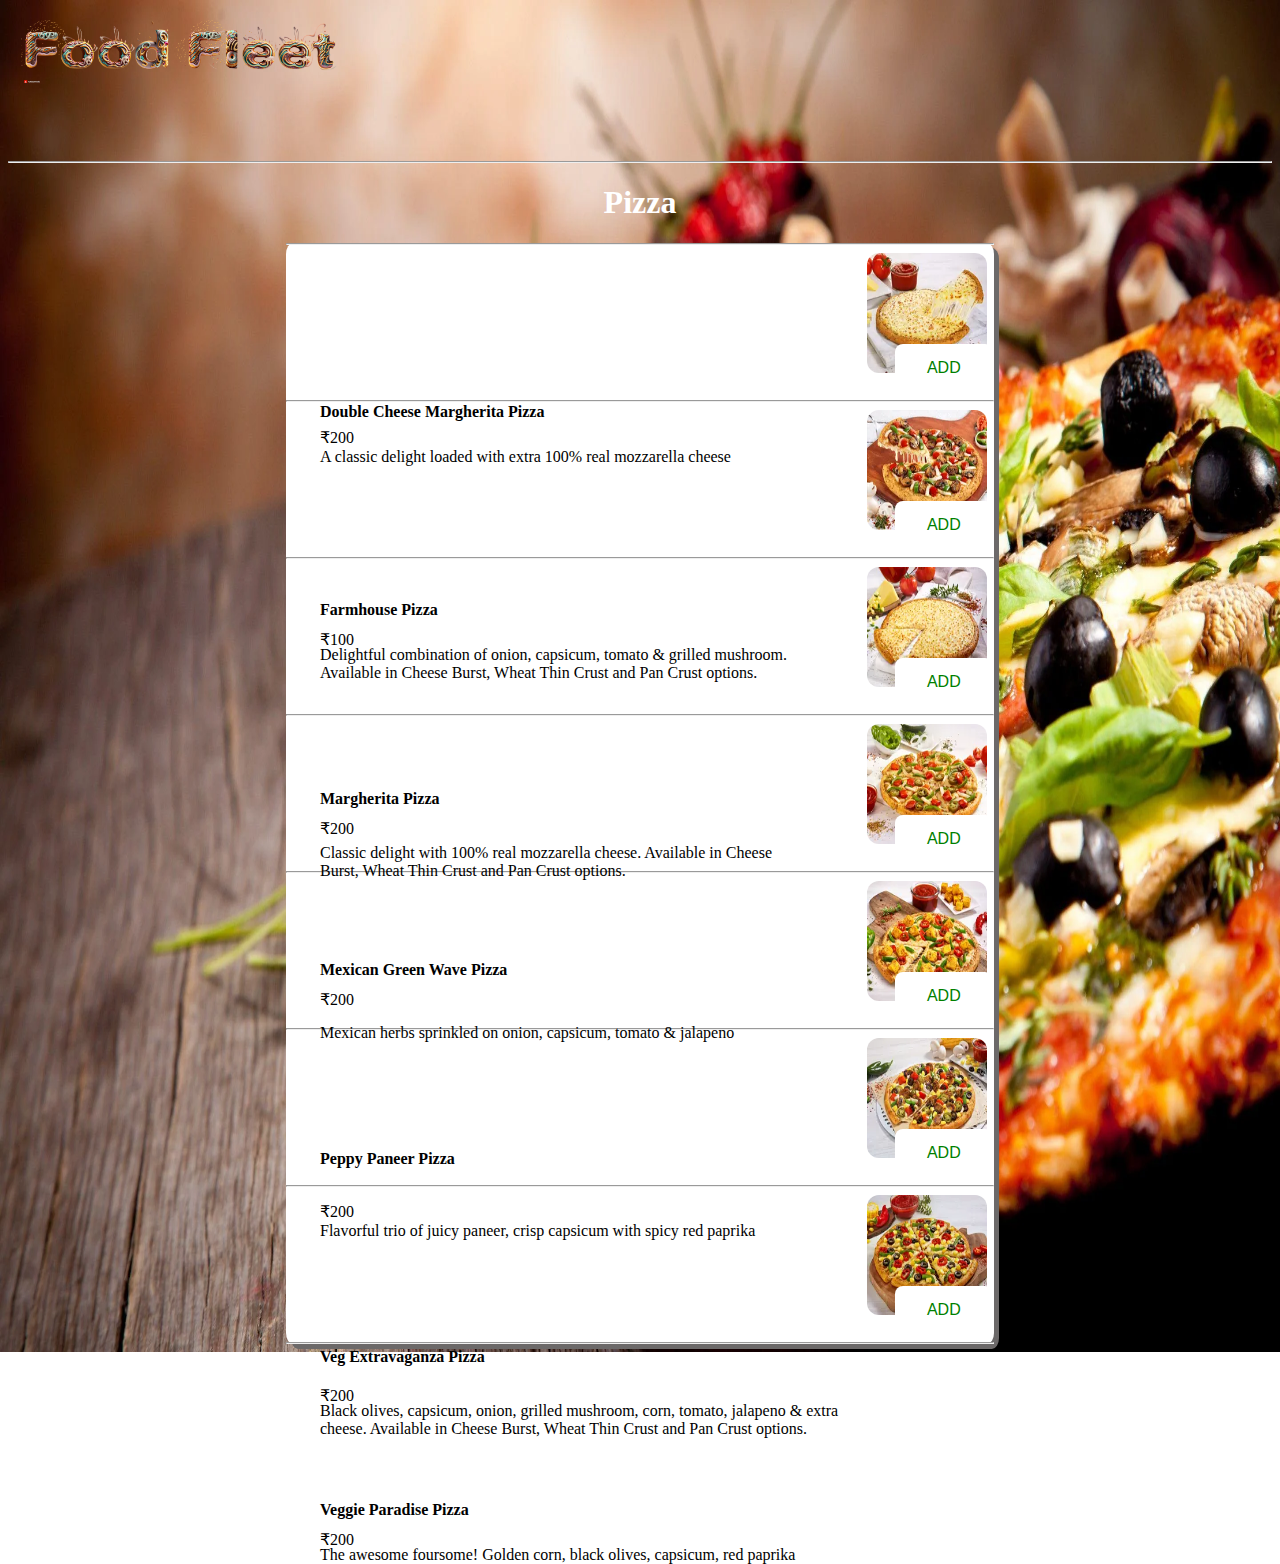
<file: pizza.html>
<!DOCTYPE html>
<html lang="en">
<link rel="stylesheet" href="order1.css">
<link rel="stylesheet" href="grid.css">
<link rel="stylesheet" href="mystyle.css">

<head>
    <meta charset="UTF-8">
    <meta name="viewport" content="width=device-width, initial-scale=1.0">
    <title>Pizza</title>
    <style>
        body {
            background-image: url("pizzabackground.webp");
        }
    </style>
</head>

<body class="log"></body>
<div class="grid-container">
    <div class="grid-item1">
        <div class="logo">
            <img class="logo1" src="nlogo.png">
        </div>
    </div>
    <div class="grid-item">
        <div class="dropdown">
            <button class="dropbtn">=</button>
            <div class="menu">
                <a href="#">Home Pages</a>
                <a href="#">Registration</a>
                <a href="#">Cart</a>
            </div>
        </div>
        <hr>
    </div>
</div>
<h1>Pizza</h1>
<div class="me">
    <hr>
    <div>
        <p id="c1" class="cake1">Double Cheese Margherita Pizza</p>
        <p id="e1">
            A classic delight loaded with extra 100% real mozzarella cheese</p><span id="d1">₹200</span><img
            class="order" src="Double Cheese Margherita Pizza.webp">
        <button class="button1">ADD</button>
    </div>
    <hr>
    <div>
        <p id="c2" class="cake1">Farmhouse Pizza</p>
        <p id="e2">
            Delightful combination of onion, capsicum, tomato & grilled mushroom.<br> Available in Cheese Burst, Wheat Thin Crust and
            Pan Crust options.</p><span id="d2">₹100</span><img class="order" src="Farmhouse Pizza.webp">
        <button class="button1">ADD</button>
    </div>
    <hr>
    <div>
        <p id="c3" class="cake1">Margherita Pizza</p>
        <p id="e3">
            Classic delight with 100% real mozzarella cheese. Available in Cheese <br>Burst, Wheat Thin Crust and Pan Crust options.</p><span
            id="d3">₹200</span><img class="order" src="Margherita Pizza.webp">
        <button class="button1">ADD</button>
    </div>
    <hr>
    <div>
        <p id="c4" class="cake1">Mexican Green Wave Pizza</p>
        <p id="e4">
            Mexican herbs sprinkled on onion, capsicum, tomato & jalapeno</p><span id="d4">₹200</span><img class="order" src="Mexican Green Wave Pizza.webp">
        <button class="button1">ADD</button>
    </div>
    <hr>
    <div>
        <p id="c5" class="cake1">Peppy Paneer Pizza</p>
        <p id="e5">
            Flavorful trio of juicy paneer, crisp capsicum with spicy red paprika</p><span id="d5">₹200</span><img class="order" src="Peppy Paneer Pizza.webp">
        <button class="button1">ADD</button>
    </div>
    <hr>
    <div>
        <p id="c6" class="cake1">Veg Extravaganza Pizza</p>
        <p id="e6">Black olives, capsicum, onion, grilled mushroom, corn, tomato, jalapeno & extra<br> cheese. Available in Cheese Burst, Wheat
        Thin Crust and Pan Crust options.
           </p><span id="d6">₹200</span><img class="order" src="Veg Extravaganza Pizza.webp">
        <button class="button1">ADD</button>
    </div>
    <hr>
    <div>
        <p id="c7" class="cake1">Veggie Paradise Pizza</p>
        <p id="e7">
            The awesome foursome! Golden corn, black olives, capsicum, red paprika
        </p><span id="d7">₹200</span><img class="order" src="Veggie Paradise Pizza.webp">
        <button class="button1">ADD</button>
    </div>
    <hr>
</div>
</body>

</html>
</file>
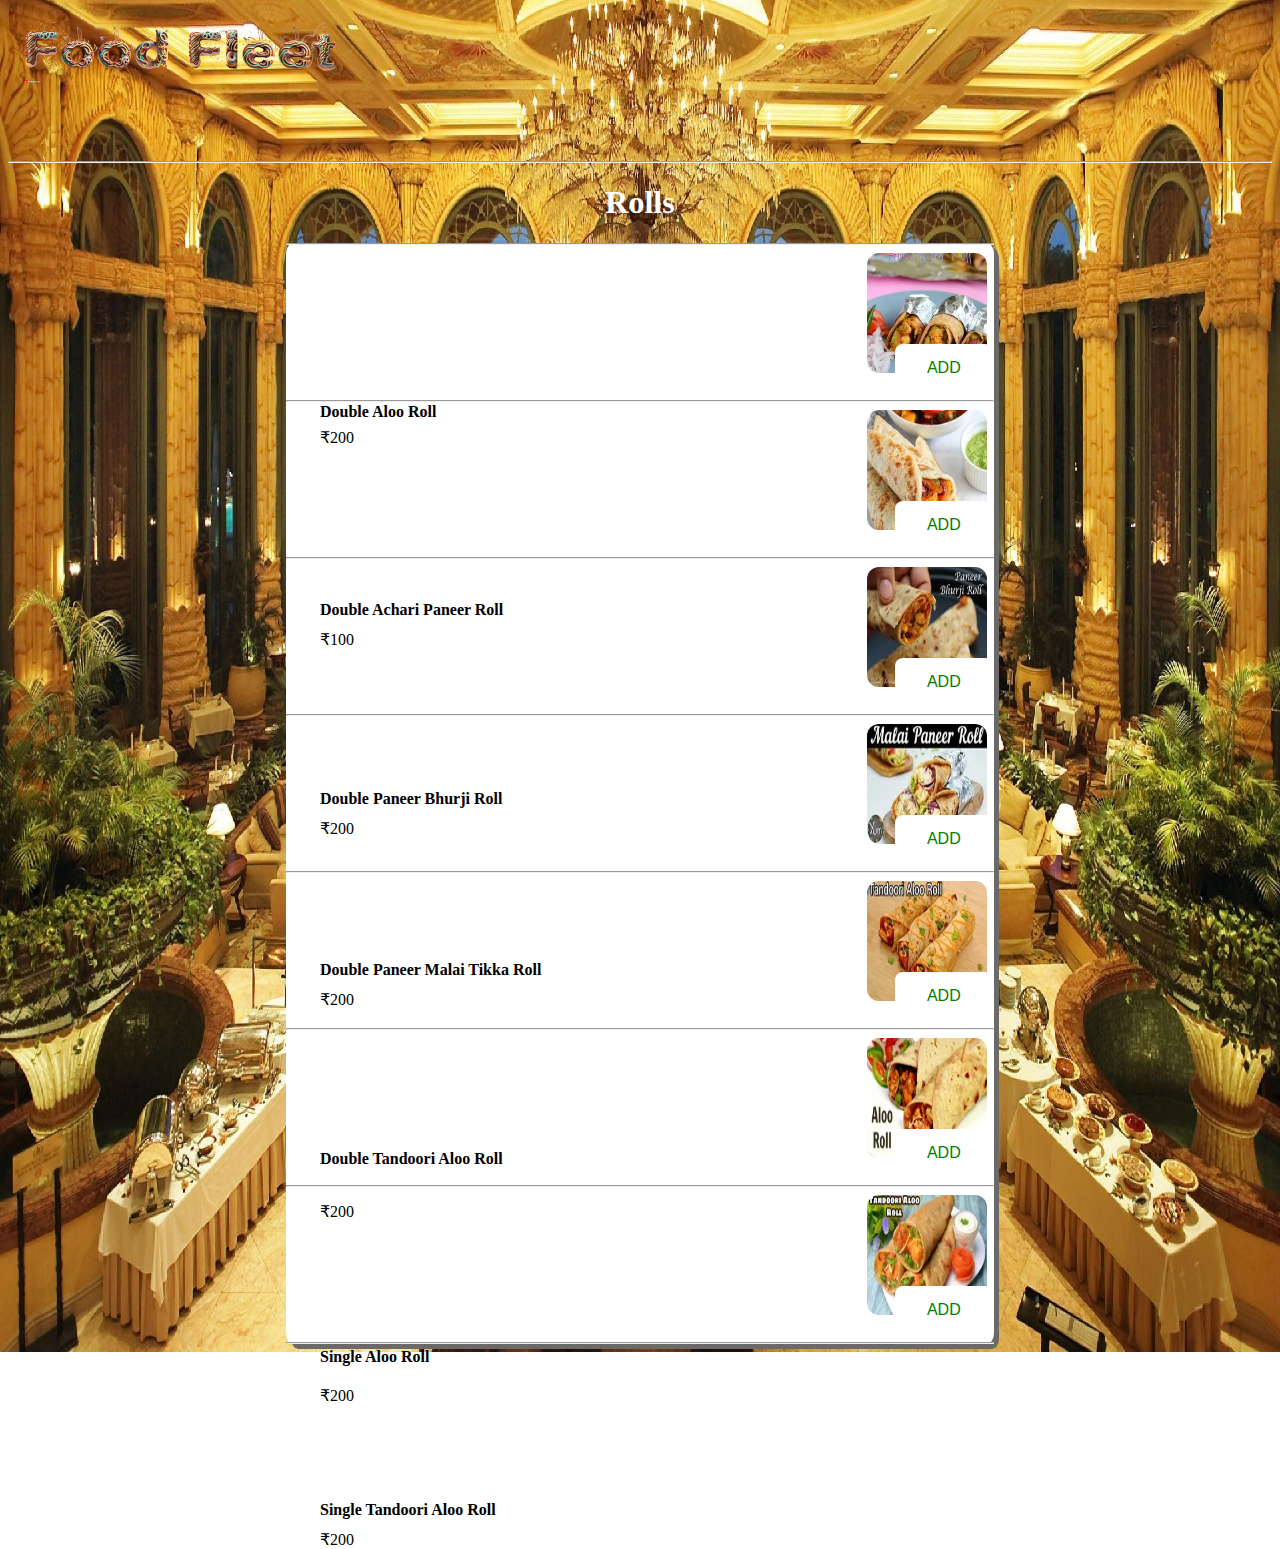
<file: rolls.html>
<!DOCTYPE html>
<html lang="en">
<link rel="stylesheet" href="order1.css">
<link rel="stylesheet" href="grid.css">
<link rel="stylesheet" href="mystyle.css">

<head>
    <meta charset="UTF-8">
    <meta name="viewport" content="width=device-width, initial-scale=1.0">
    <title>Rolls</title>
    <style>
        body{
            background-image:url("backback.jpg");
        }
    </style>
</head>

<body class="log">
<div class="grid-container">
    <div class="grid-item1">
        <div class="logo">
            <img class="logo1" src="nlogo.png">
        </div>
    </div>
    <div class="grid-item">
        <div class="dropdown">
            <button class="dropbtn">=</button>
            <div class="menu">
                <a href="#">Home Pages</a>
                <a href="#">Registration</a>
                <a href="#">Cart</a>
            </div>
        </div>
        <hr>
    </div>
</div>
<h1>Rolls</h1>
<div class="me">
    <hr>
    <div>
        <p id="c1" class="cake1">Double Aloo Roll</p>
        <span id="d1">₹200</span><img
            class="order" src="Double Aloo Roll.webp">
        <button class="button1">ADD</button>
    </div>
    <hr>
    <div>
        <p id="c2" class="cake1">Double Achari Paneer Roll</p>
        <span id="d2">₹100</span><img class="order" src="Double Achari Paneer Roll.webp">
        <button class="button1">ADD</button>
    </div>
    <hr>
    <div>
        <p id="c3" class="cake1">Double Paneer Bhurji Roll</p>
        <span
            id="d3">₹200</span><img class="order" src="Double Paneer Bhurji Roll.webp">
        <button class="button1">ADD</button>
    </div>
    <hr>
    <div>
        <p id="c4" class="cake1">Double Paneer Malai Tikka Roll</p>
        <span id="d4">₹200</span><img class="order" src="Double Paneer Malai Tikka Roll.webp">
        <button class="button1">ADD</button>
    </div>
    <hr>
    <div>
        <p id="c5" class="cake1">Double Tandoori Aloo Roll</p>
        <span id="d5">₹200</span><img class="order" src="Double Tandoori Aloo Roll.webp">
        <button class="button1">ADD</button>
    </div>
    <hr>
    <div>
        <p id="c6" class="cake1">Single Aloo Roll</p>
        <span id="d6">₹200</span><img class="order" src="Single Aloo Roll.webp">
        <button class="button1">ADD</button>
    </div>
    <hr>
    <div>
        <p id="c7" class="cake1">Single Tandoori Aloo Roll</p>
        <span id="d7">₹200</span><img class="order" src="Single Tandoori Aloo Roll.webp">
        <button class="button1">ADD</button>
    </div>
    <hr>
</div>
</body>

</html>
</file>
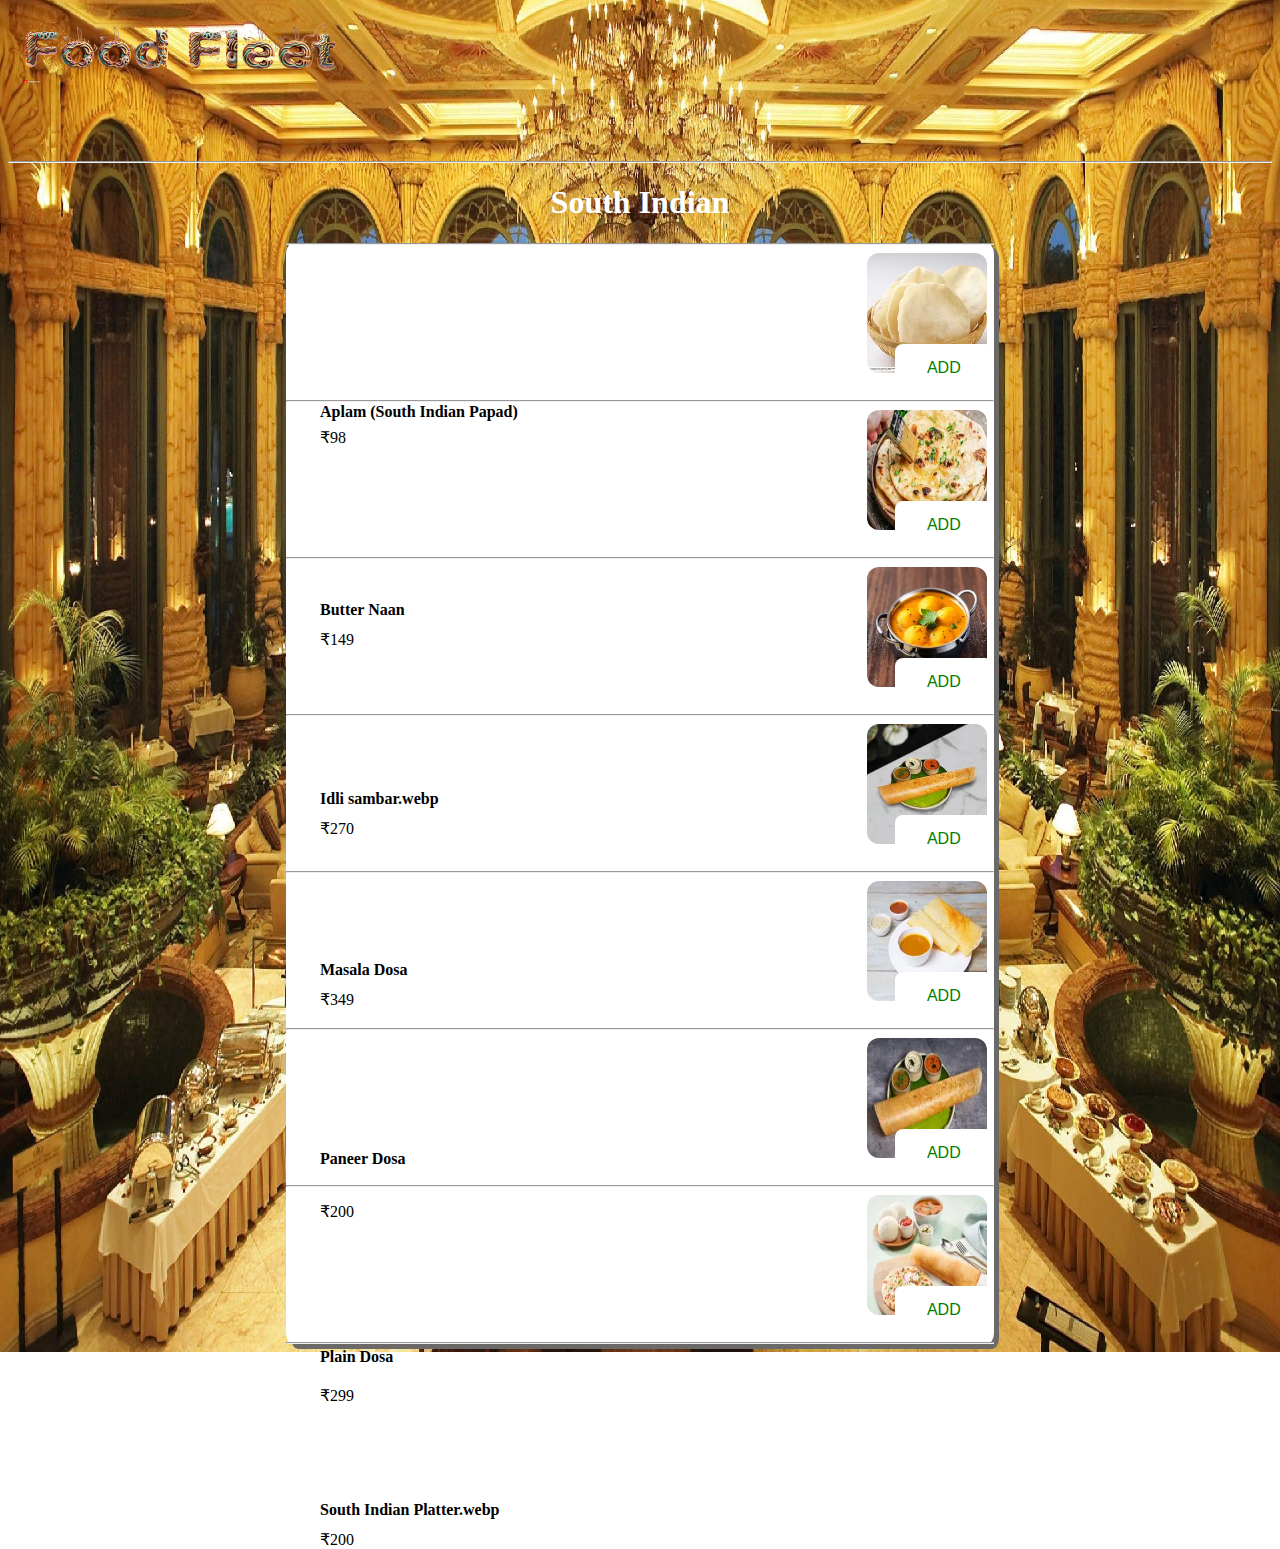
<file: south indian.html>
<!DOCTYPE html>
<html lang="en">
<link rel="stylesheet" href="order1.css">
<link rel="stylesheet" href="grid.css">
<link rel="stylesheet" href="mystyle.css">

<head>
    <meta charset="UTF-8">
    <meta name="viewport" content="width=device-width, initial-scale=1.0">
    <title>Cake</title>
    <style>
        body {
            background-image: url("backback.jpg");
        }
    </style>
</head>

<body class="log"></body>
<div class="grid-container">
    <div class="grid-item1">
        <div class="logo">
            <img class="logo1" src="nlogo.png">
        </div>
    </div>
    <div class="grid-item">
        <div class="dropdown">
            <button class="dropbtn">=</button>
            <div class="menu">
                <a href="#">Home Pages</a>
                <a href="#">Registration</a>
                <a href="#">Cart</a>
            </div>
        </div>
        <hr>
    </div>
</div>
<h1>South Indian</h1>
<div class="me">
    <hr>
    <div>
        <p id="c1" class="cake1">Aplam (South Indian Papad)</p>
        <span id="d1">₹98</span><img class="order" src="Aplam (South Indian Papad).webp">
        <button class="button1">ADD</button>
    </div>
    <hr>
    <div>
        <p id="c2" class="cake1">Butter Naan</p>
        <span id="d2">₹149</span><img class="order" src="Butter Naan.webp">
        <button class="button1">ADD</button>
    </div>
    <hr>
    <div>
        <p id="c3" class="cake1">Idli sambar.webp</p>
        <span id="d3">₹270</span><img class="order" src="Idli sambar.webp">
        <button class="button1">ADD</button>
    </div>
    <hr>
    <div>
        <p id="c4" class="cake1">Masala Dosa</p>
        <span id="d4">₹349</span><img class="order" src="Masala Dosa.webp">
        <button class="button1">ADD</button>
    </div>
    <hr>
    <div>
        <p id="c5" class="cake1">Paneer Dosa</p>
        <span id="d5">₹200</span><img class="order" src="Paneer Dosa.webp">
        <button class="button1">ADD</button>
    </div>
    <hr>
    <div>
        <p id="c6" class="cake1">Plain Dosa</p>
        <span id="d6">₹299</span><img class="order" src="Plain Dosa.webp">
        <button class="button1">ADD</button>
    </div>
    <hr>
    <div>
        <p id="c7" class="cake1">South Indian Platter.webp</p>
        <span id="d7">₹200</span><img class="order" src="South Indian Platter.webp">
        <button class="button1">ADD</button>
    </div>
    <hr>
</div>
</body>

</html>
</file>
<file: my.css>
.logo {
    margin: 1%;
    height: 80%;
    width: 50%;
   
}

div.menu {
    display: none;
    position: absolute;
    background-color: #f9f9f9;
    min-width: 160px;
    box-shadow: 0px 8px 16px 0px rgba(0, 0, 0, 0.2);
    z-index: 1;
}

.menu a {
    color: black;
    padding: 12px 16px;
    text-decoration: none;
    display: block;
}

.menu a:hover {
    background-color: #555;
    color: rgb(255, 255, 255);
}

body {
    background-image: url("5cc6e5c88aa1282ede34efea_1556538824187.jpg");
    background-repeat: no-repeat;
    background-size: 100% 25%;
}
h2{
    color:wheat;
    text-align: center;
    font-size: 50px;
}
h3{
    position: absolute;
    top: 0;
    bottom: 0;
    left: 0;
    right: 0;
    height: 100%;
    width: 100%;
    opacity: 0;
    transition: .5s ease;
    background-color: #008CBA;
}
.special{
    font-size: 100px;
    color:#FEA116;
    background-color:#F1F8FF;
}

.foodname{
    color:white;
    font-weight: bold;
    font-family: Verdana, Geneva, Tahoma, sans-serif;
    text-align: center;
    position: relative;
    bottom:30%;
}
.price{
    color:white;
    font-family: Verdana, Geneva, Tahoma, sans-serif;
    margin-right: 10%;
    text-align: right;
    position: relative;
    bottom: 40%;
    right: 55%;
    font-weight:bold;
    font-size: 20px;
}
</file>
<file: grid.css>
.grid-container2 {
    display: grid;
    column-gap: 50px;
    row-gap: 150px;
    grid-template-columns: auto auto auto;
    margin-top: 20%;
    background:#F1F8FF;
}

.item {
    background-color:rgba(63, 51, 51, 0.507);
    border: 4px solid rgb(246, 242, 242);
    padding: 0px;
    font-size: 20px;
    margin: 5%;
    border-radius: 5%;
    box-sizing: 20px;
}
.button {
    margin-left: 10%;
    background-color:white;
    /* Green */
    border: none;
    color:green;
    padding: 15px 32px;
    text-align: auto;
    text-decoration: none;
    display: inline-block;
    font-size: 16px;
    border-radius: 8px;
    position: relative;
    position: relative;
    bottom: 30%;
    left: 55%;
}
.button:hover{
    background-color:green;
    color: black;
}
.grid-container3 {
    display: grid;
    column-gap:auto;
    row-gap: 100px;
    grid-template-columns: auto auto auto;
    margin-top: 20%;
    background: rgba(17, 2, 2, 0.1);
}
.item1 {
    grid-column-start: 1;
    grid-column-end: 10;
}
.item4{
    background-color: rgba(10, 9, 9, 0.8);
    border: 4px solid rgba(246, 242, 242, 0.8);
    padding: 0px;
    font-size: 30px;
    margin: 5%;
    border-radius: 80px;
}
.logo1{
    width: 50%;
    height: auto;
    object-fit: cover;
    opacity:100%;
}
.cart{
    width: 12%;
    height:7.5%;
    border-radius: 20%;
    margin:auto;
    position: relative;
    bottom: 110%;
    left:45%;
}
.cart:hover{
    opacity:40%;
}
.quantity{
    margin: 5%;
    border-radius: 10%;
}
.dropdown{
    position: absolute;
    top:50%;
}
</file>
<file: mystyle.css>
.dropdown {
    position: relative;
    top: 5%;
        -ms-transform: translateY(-170%);
        transform: translateY(-170%);
    display: inline-block;
    margin-left: 1350px;

}
.dropbtn {
    background-color:whitesmoke;
    color: rgb(from color r g b);
    padding: 16px;
    font-size: 16px;
    border: none;
    cursor: pointer;
}
.dropdown:hover .menu {
    display: block;
}

.dropdown:hover .dropbtn {
    background-color: #3e8e41;
}
.int{
    width: 100%;
    height:100%;
    object-fit: cover;
    border-radius: 5%;
}
h3{
    color:rgb(18, 6, 6);
    font-family: Cambria, Cochin, Georgia, Times, 'Times New Roman', serif;
}
.inter{
    width:100%;
    height:100%;
    object-fit: cover;
    border-radius: 200px;
}
.int:hover{
    opacity: 50%;
}
</file>
<file: order1.css>
.logo {
    margin: 1%;
    height: 80%;
    width: 50%;

}

div.menu {
    display: none;
    position: absolute;
    background-color: #f9f9f9;
    min-width: 160px;
    box-shadow: 0px 8px 16px 0px rgba(0, 0, 0, 0.2);
    z-index: 1;
}

.menu a {
    color: black;
    padding: 12px 16px;
    text-decoration: none;
    display: block;
}

.menu a:hover {
    background-color: #555;
    color: rgb(255, 255, 255);
}
h2 {
    color: wheat;
    text-align: center;
    font-size: 50px;
}

h3 {
    position: absolute;
    top: 0;
    bottom: 0;
    left: 0;
    right: 0;
    height: 100%;
    width: 100%;
    opacity: 0;
    transition: .5s ease;
    background-color: #008CBA;
}

.special {
    font-size: 100px;
    color: #FEA116;
    background-color: #F1F8FF;
}

.foodname {
    color: white;
    font-weight: bold;
    font-family: Verdana, Geneva, Tahoma, sans-serif;
    text-align: center;
    position: relative;
    bottom: 30%;
}

.price {
    color: white;
    font-family: Verdana, Geneva, Tahoma, sans-serif;
    margin-right: 10%;
    text-align: right;
    position: relative;
    bottom: 40%;
    right: 55%;
    font-weight: bold;
    font-size: 20px;
}
.order{
    position: relative;
    top: 27%;
    left:82%;
    width:120px;
    height:120px;
    border-radius: 10%;
    transition: width 0.1s;
}
.order:hover{
    
}
.button1{
    margin-left: 10%;
    background-color: white;
    /* Green */
    border: none;
    color: green;
    padding: 15px 32px;
    text-align: auto;
    text-decoration: none;
    display: inline-block;
    font-size: 16px;
    border-radius: 8px;
    position: relative;
    bottom: 30%;
    left: 58.5%;
}
.button1:hover{
    background-color: green;
    color: #F1F8FF;
}
.cake1{
    font-family: Roboto;
    font-weight: bold;
    position: relative;
    left:5%;
    display:block;

}
.me{
    margin-left: 22%;
    margin-right: 22%;
    background-color:white;
    border-radius: 1%;
    box-shadow: 5px 5px  rgb(108, 105, 105);
    font-family: Roboto;
}
body{
    background-image: url("back.webp");
    background-repeat: no-repeat;
    background-size: 100% 100%;
}
#d1{
    width:10%;
    position: absolute;
    top:47.5%;
    left:25%;
    
}
#d2 {
    width: 10%;
    position: absolute;
    top: 70%;
    left: 25%;
}
#d3 {
    width: 10%;
    position: absolute;
    top: 91%;
    left: 25%;
}
#d4 {
    width: 10%;
    position: absolute;
    top: 110%;
    left: 25%;
}
#d5 {
    width: 10%;
    position: absolute;
    top: 133.5%;
    left: 25%;
}
#d6 {
    width: 10%;
    position: absolute;
    top: 154%;
    left: 25%;
}
#d7 {
    width: 10%;
    position: absolute;
    top: 170%;
    left: 25%;
}
h1{
    color:white;
    text-align: center;
    font-family: Roboto;
    font-weight: bold;
}
#c1{
    position:absolute;
    top:43%;
    left: 25%;
}
#c2 {
    position: absolute;
    top: 65%;
    left: 25%;
}

#c3 {
 
    position: absolute;
    top: 86%;
    left: 25%;
}

#c4 {
    position: absolute;
    top: 105%;
    left: 25%;
}

#c5 {
    position: absolute;
    top: 126%;
    left: 25%;
}

#c6 {
  
    position: absolute;
    top: 148%;
    left: 25%;
}

#c7 {
    position: absolute;
    top: 165%;
    left: 25%;
}
#e1{
position:absolute;
top:48%;
left: 25%;
}
#e2{
    position: absolute;
    top: 70%;
    left: 25%;
}
#e3 {
    position: absolute;
    top: 92%;
    left: 25%;
}
#e4 {
    position: absolute;
    top: 112%;
    left: 25%;
}
#e5 {
    position: absolute;
    top: 134%;
    left: 25%;
}
#e6 {
    position: absolute;
    top: 154%;
    left: 25%;
}
#e7 {
    position: absolute;
    top: 170%;
    left: 25%;
}
</file>
